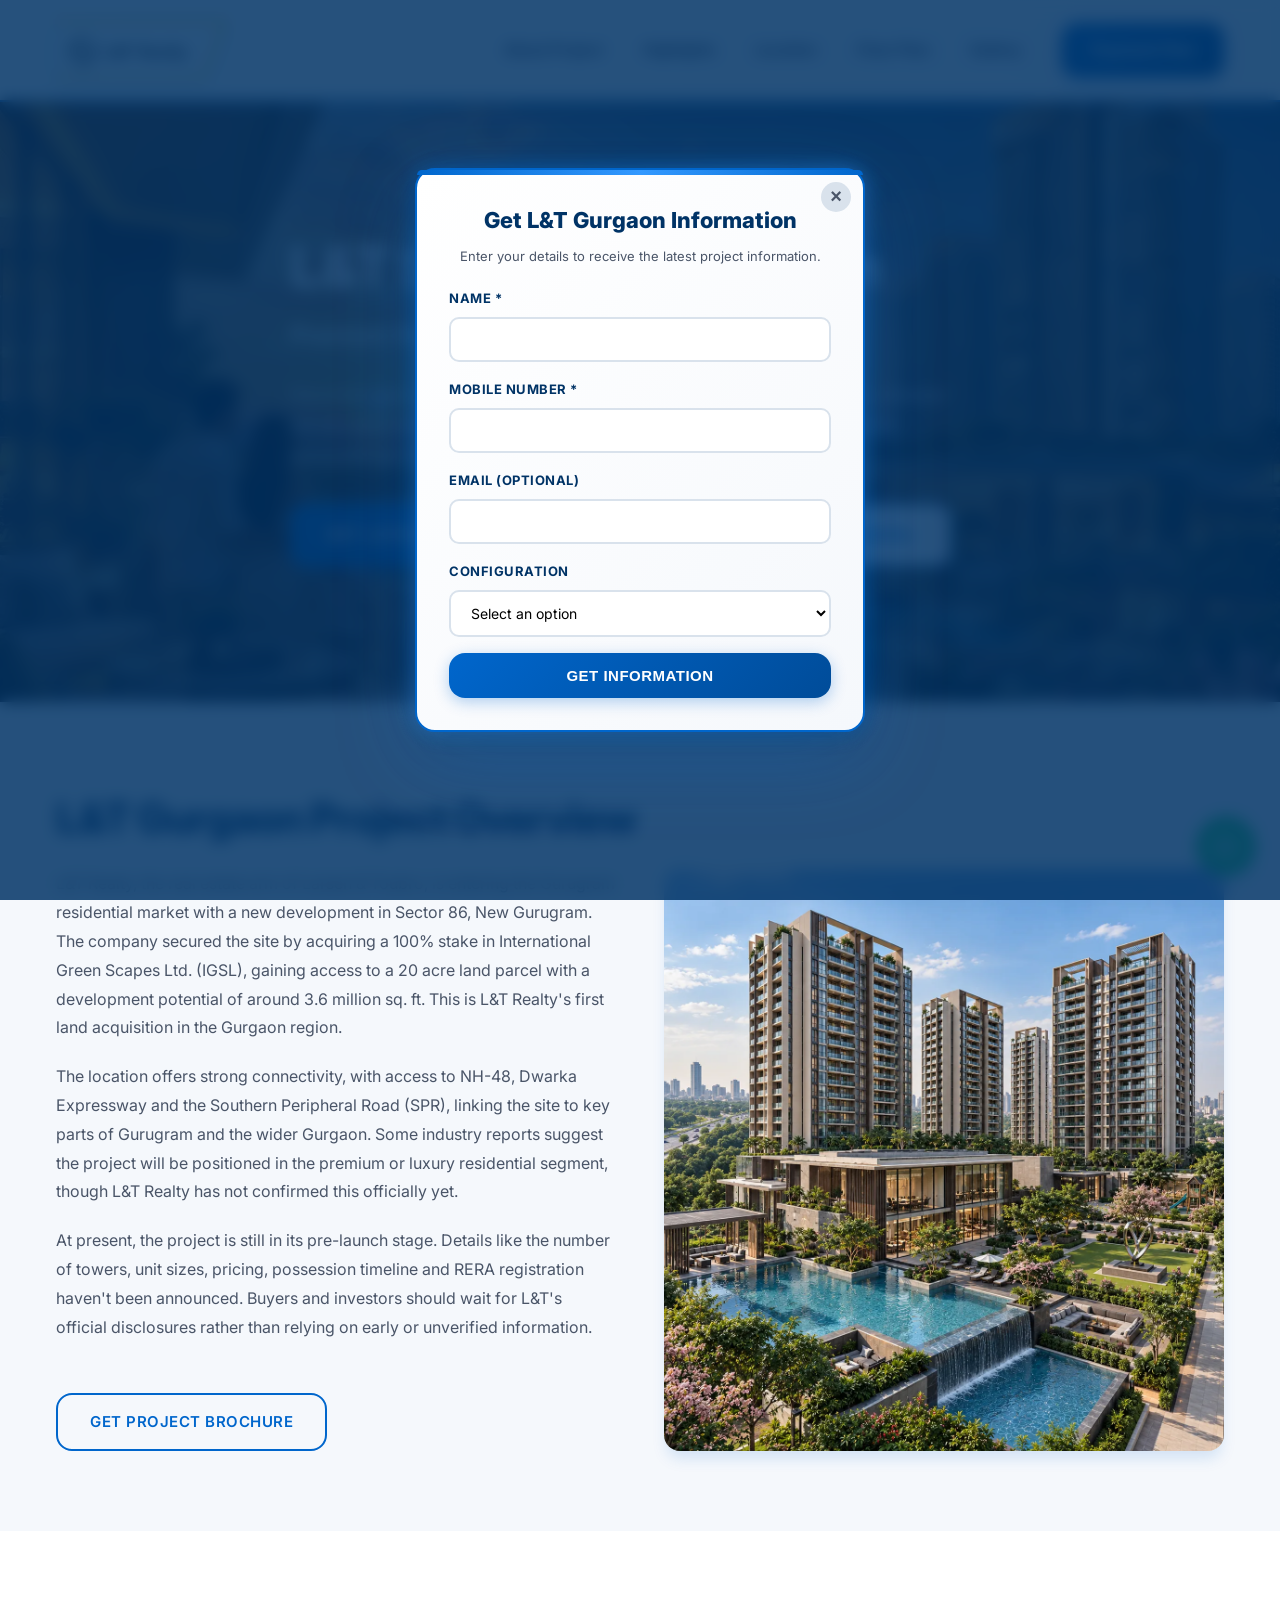
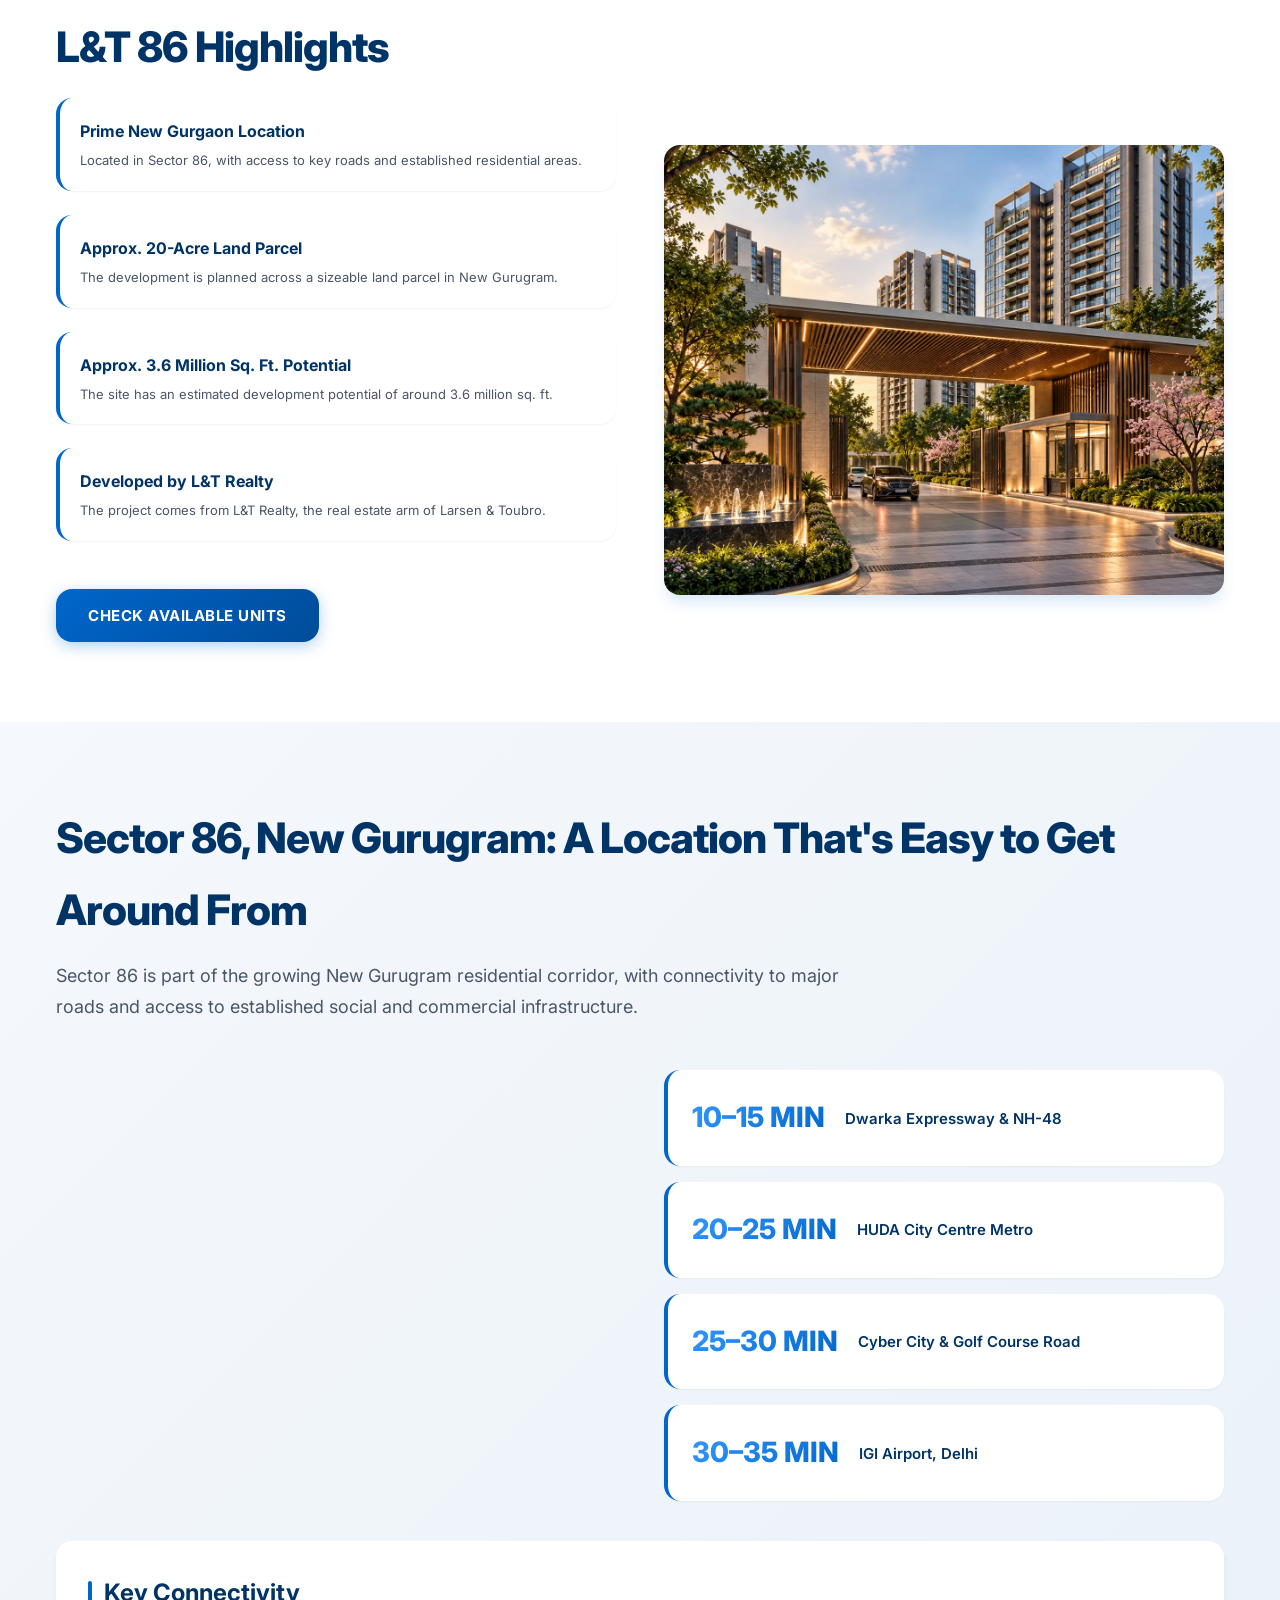
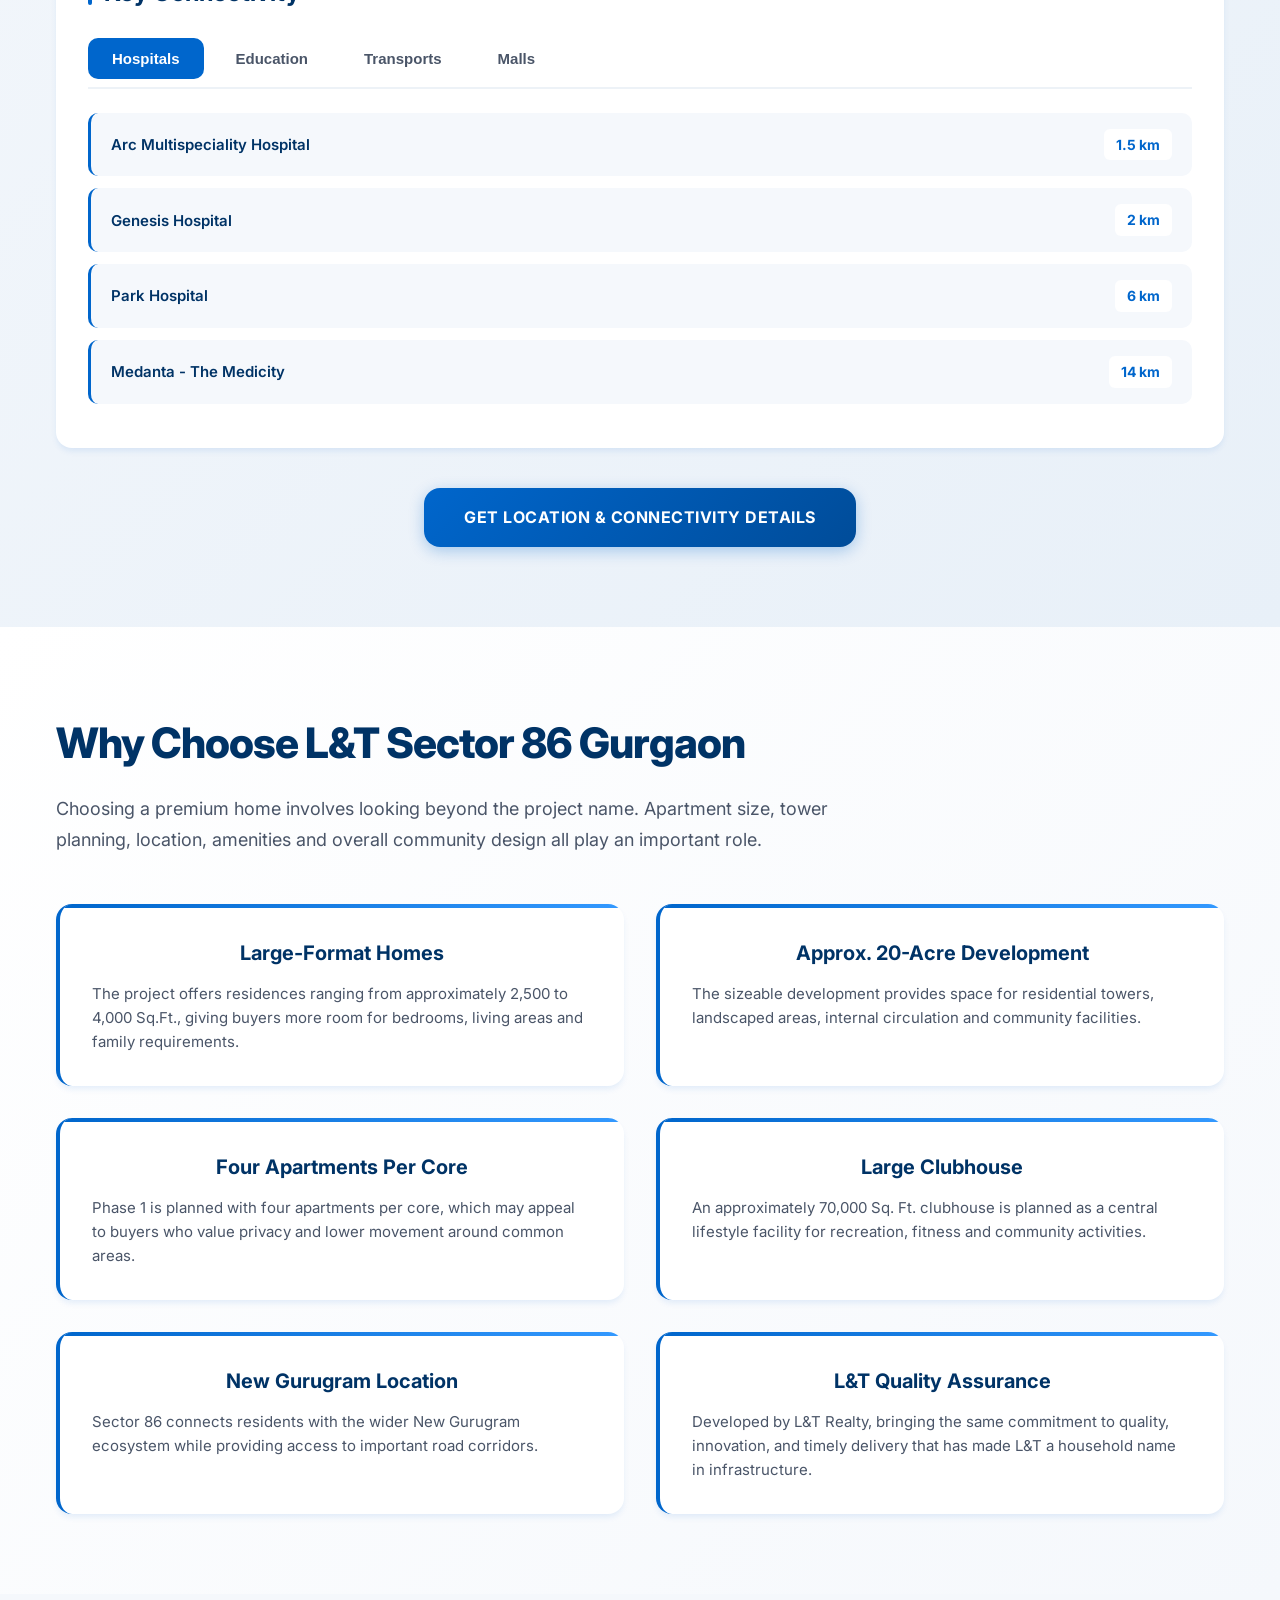
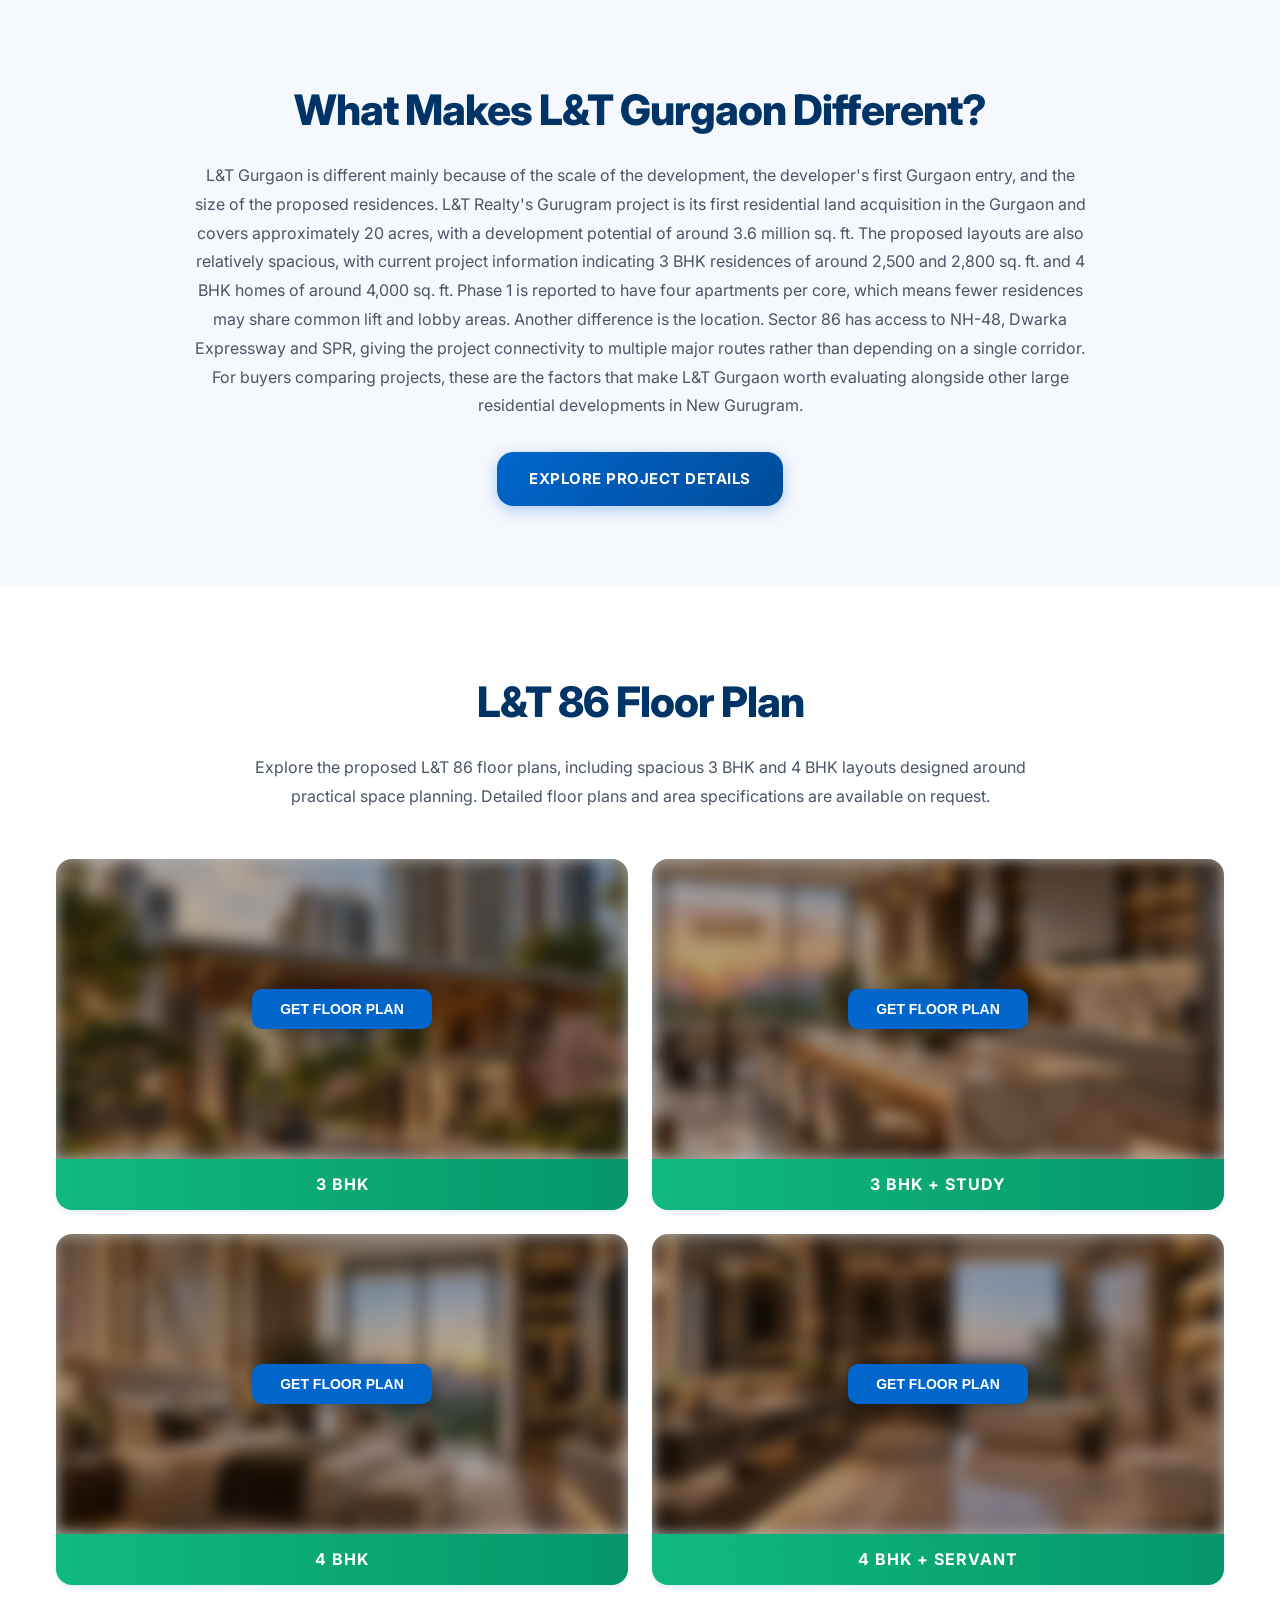
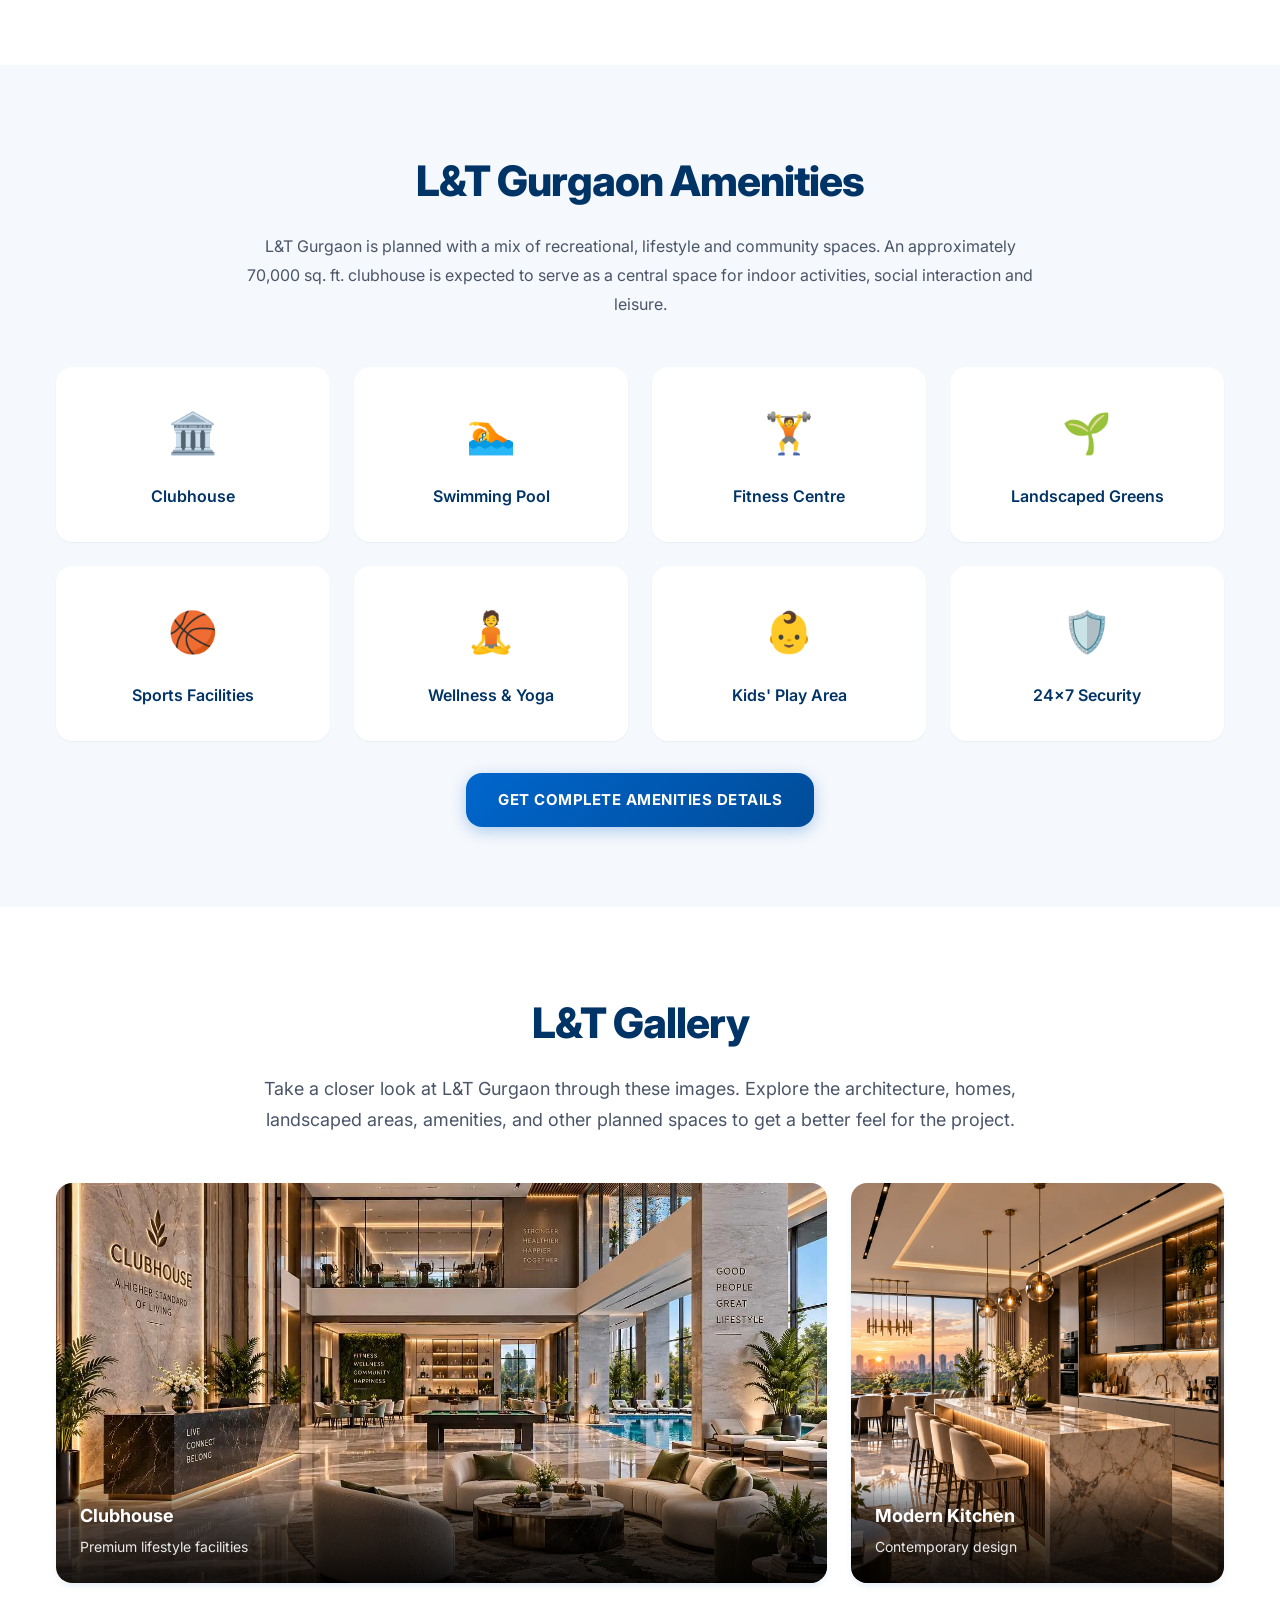
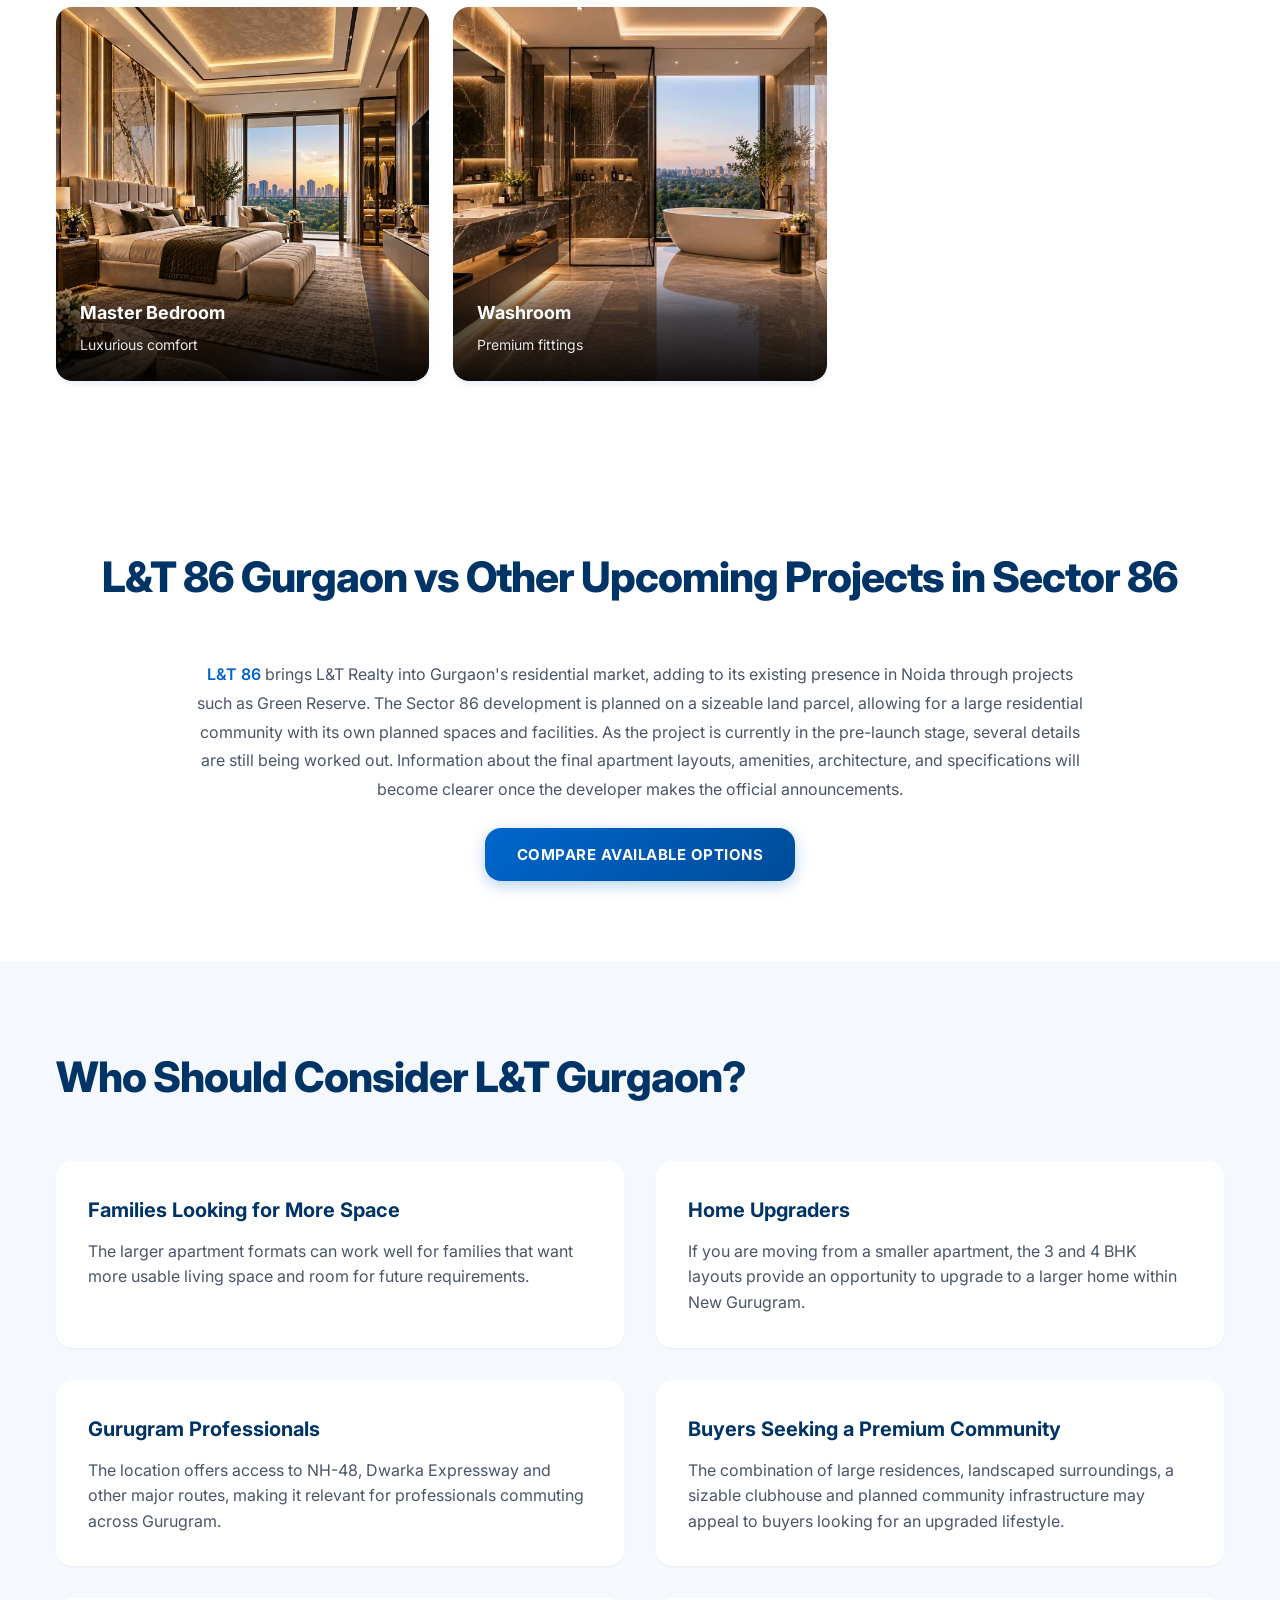
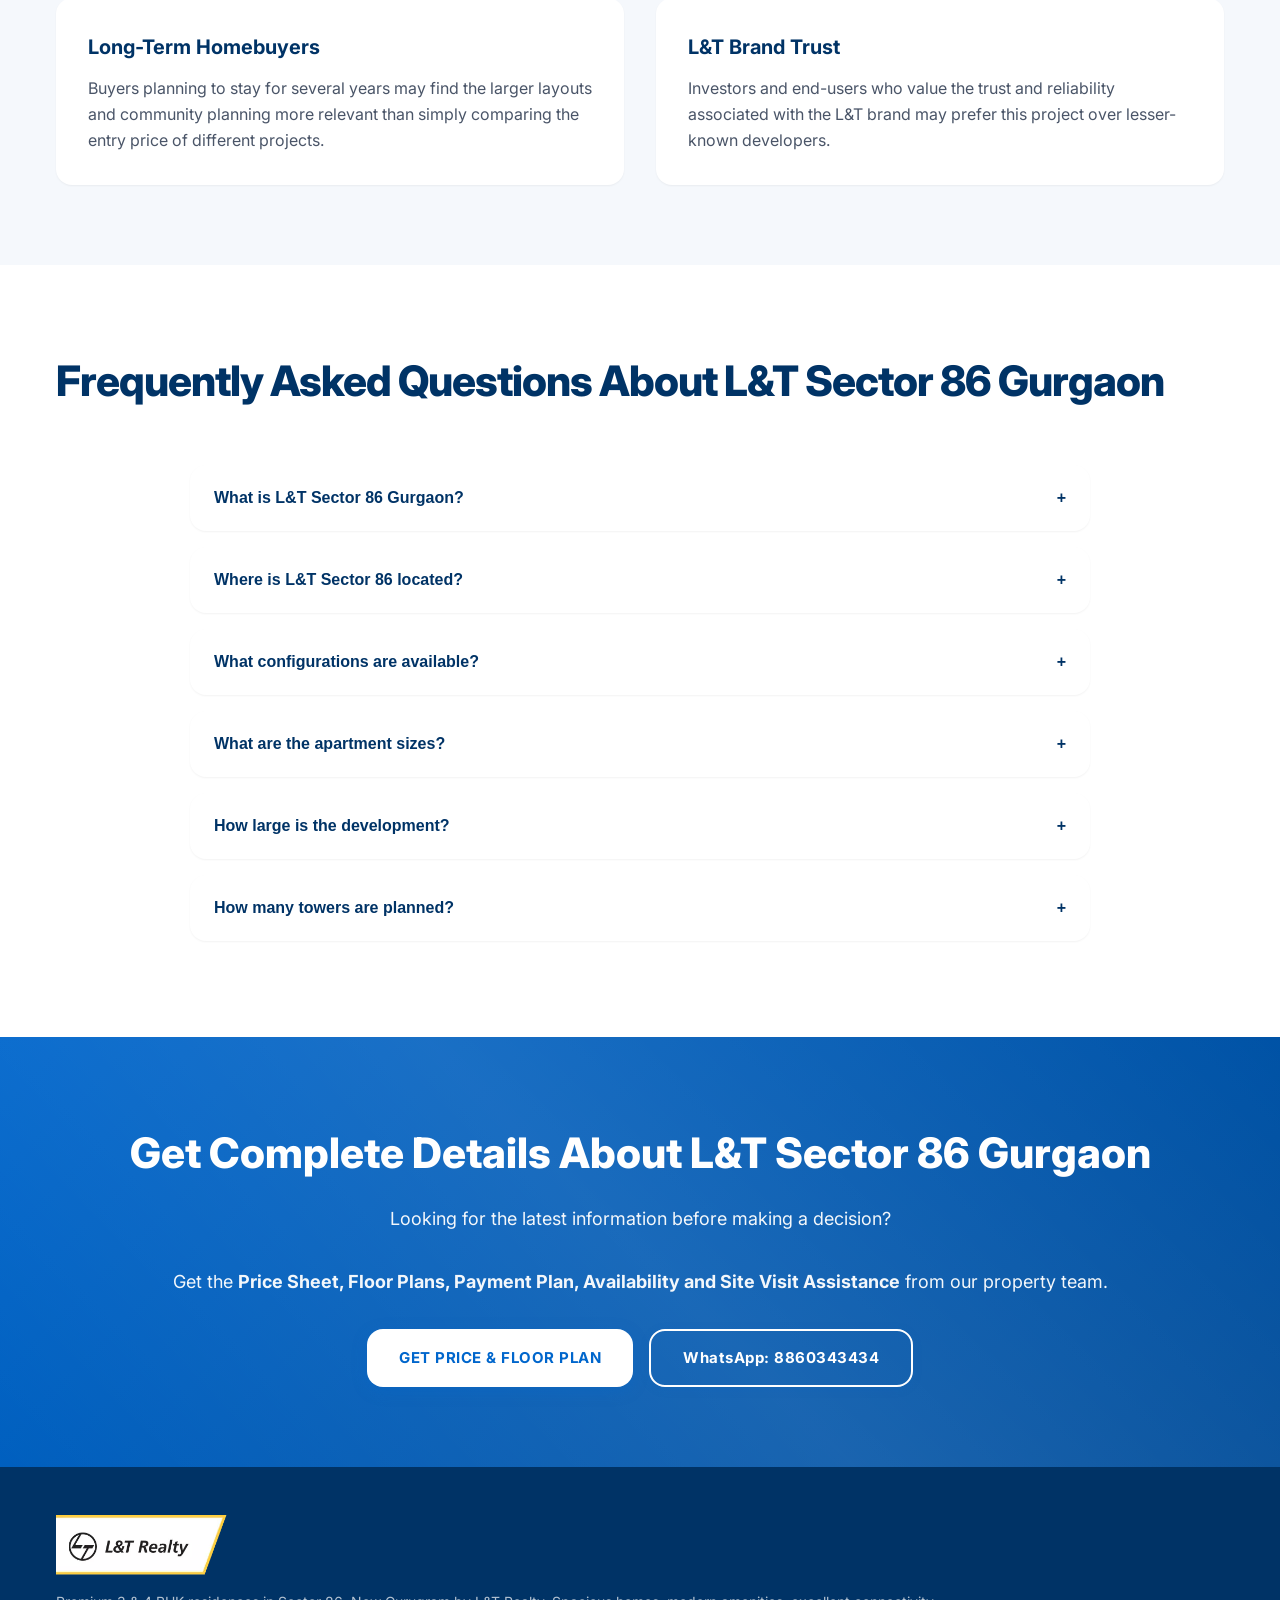
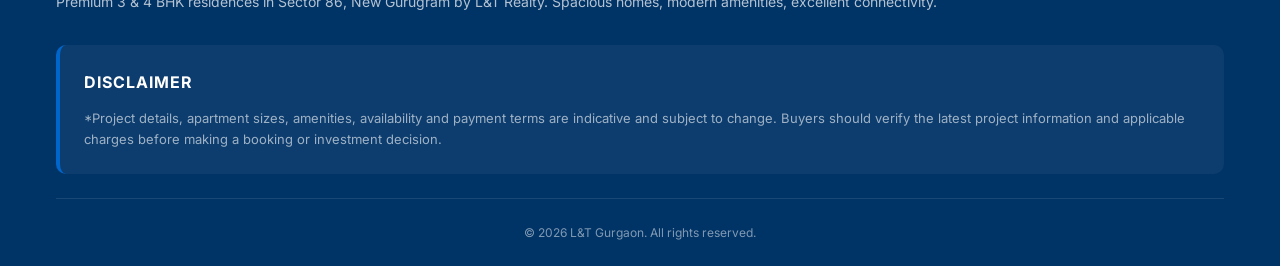
<file: L&T Gurgaon/index.html>
<!DOCTYPE html>
<html lang="en">
<head>
    <meta charset="UTF-8">
    <meta name="viewport" content="width=device-width, initial-scale=1.0">
    <meta name="robots" content="index, follow, max-snippet:-1, max-image-preview:large, max-video-preview:-1">
    <meta name="googlebot" content="index, follow">
    <meta name="bingbot" content="index, follow">
    <meta name="language" content="English">
    <meta name="author" content="L&T Realty">
    <meta name="theme-color" content="#0066CC">
    <link rel="canonical" href="https://www.larsentoubrogurgaon.com/">

    <!-- Google Search Console Verification -->
    <meta name="google-site-verification" content="yBpoTiTvVjNeA68CBEfTwEqg77nJKYszIs9vTyqut6s">

    <!-- Robots.txt & Sitemap -->
    <link rel="sitemap" type="application/xml" href="https://www.larsentoubrogurgaon.com/sitemap.xml">

    <!-- Favicon -->
    <link rel="icon" type="image/webp" href="Img/lnt-logo.webp">
    <link rel="apple-touch-icon" href="Img/lnt-logo.webp">
    <link rel="shortcut icon" href="Img/lnt-logo.webp">
    
    <!-- Primary Meta Tags -->
    <title>L&T Sector 86 Gurgaon | Premium Residential Project</title>
    <meta name="title" content="L&T Sector 86 Gurgaon | Premium Residential Project">
    <meta name="description" content="Explore L&T Gurgaon in Sector 86, New Gurgaon, featuring premium residences, modern amenities and excellent connectivity to key destinations.">
    <meta name="keywords" content="L&T Sector 86 Gurgaon, L&T Gurgaon, L&T Realty Sector 86, Premium Residences Gurgaon, 3 BHK 4 BHK Gurgaon, New Gurugram Residential Project, L&T Realty Homes, Sector 86 Gurgaon, Dwarka Expressway Projects">
    
    <!-- Open Graph / Facebook -->
    <meta property="og:type" content="website">
    <meta property="og:url" content="https://www.larsentoubrogurgaon.com/">
    <meta property="og:title" content="L&T Sector 86 Gurgaon | Premium Residential Project">
    <meta property="og:description" content="Explore L&T Gurgaon in Sector 86, New Gurgaon, featuring premium residences, modern amenities and excellent connectivity to key destinations.">
    <meta property="og:image" content="https://www.larsentoubrogurgaon.com/og-image.jpg">
    <meta property="og:site_name" content="L&T Sector 86 Gurgaon">
    <meta property="og:locale" content="en_IN">
    
    <!-- Twitter -->
    <meta property="twitter:card" content="summary_large_image">
    <meta property="twitter:url" content="https://www.larsentoubrogurgaon.com/">
    <meta property="twitter:title" content="L&T Sector 86 Gurgaon | Premium Residential Project">
    <meta property="twitter:description" content="Explore L&T Gurgaon in Sector 86, New Gurgaon, featuring premium residences, modern amenities and excellent connectivity to key destinations.">
    <meta property="twitter:image" content="https://www.larsentoubrogurgaon.com/og-image.jpg">
    
    <!-- Fonts -->
    <link rel="preconnect" href="https://fonts.googleapis.com">
    <link rel="preconnect" href="https://fonts.gstatic.com" crossorigin>
    <link href="https://fonts.googleapis.com/css2?family=Inter:wght@300;400;500;600;700;800;900&display=swap" rel="stylesheet">
    
    <!-- Custom CSS -->
    <link rel="stylesheet" href="styles.css">

    <!-- Structured Data / JSON-LD -->
    <script type="application/ld+json">
    {
        "@context": "https://schema.org",
        "@type": "RealEstateAgent",
        "name": "L&T Sector 86 Gurgaon",
        "description": "Premium residential project in Sector 86, New Gurgaon by L&T Realty featuring 3 & 4 BHK residences with modern amenities and excellent connectivity.",
        "url": "https://www.larsentoubrogurgaon.com/",
        "logo": "https://www.larsentoubrogurgaon.com/Img/lnt-logo.webp",
        "address": {
            "@type": "PostalAddress",
            "streetAddress": "Sector 86",
            "addressLocality": "Gurugram",
            "addressRegion": "Haryana",
            "postalCode": "122012",
            "addressCountry": "IN"
        },
        "areaServed": {
            "@type": "GeoCircle",
            "geoMidpoint": {
                "@type": "GeoCoordinates",
                "latitude": "28.4744",
                "longitude": "76.9997"
            },
            "geoRadius": "15"
        },
        "priceRange": "₹3Cr - ₹5Cr",
        "telephone": "+918860343434",
        "aggregateRating": {
            "@type": "AggregateRating",
            "ratingValue": "4.5",
            "reviewCount": "128"
        }
    }
    </script>

    <script type="application/ld+json">
    {
        "@context": "https://schema.org",
        "@type": "Place",
        "name": "L&T Sector 86 Gurgaon",
        "description": "Premium residential development in Sector 86, New Gurugram",
        "geo": {
            "@type": "GeoCoordinates",
            "latitude": "28.4744",
            "longitude": "76.9997"
        },
        "address": {
            "@type": "PostalAddress",
            "streetAddress": "Sector 86",
            "addressLocality": "Gurugram",
            "addressRegion": "Haryana",
            "postalCode": "122012",
            "addressCountry": "IN"
        }
    }
    </script>
</head>
<body>
    <!-- Header -->
    <header class="header">
        <div class="container">
            <div class="header-content">
                <a href="#" class="logo">
                    <img src="Img/lnt-logo.webp" alt="L&T Realty Logo">
                </a>
                <nav class="nav">
                    <a href="#overview" class="nav-link">About Project</a>
                    <a href="#highlights" class="nav-link">Highlights</a>
                    <a href="#location" class="nav-link">Location</a>
                    <a href="#configurations" class="nav-link">Floor Plan</a>
                    <a href="#gallery" class="nav-link">Gallery</a>
                    <a href="#" onclick="openPopup(); return false;" class="nav-link header-cta">Payment Plan</a>
                </nav>
                <button class="mobile-menu-btn" aria-label="Toggle menu">
                    <span></span>
                    <span></span>
                    <span></span>
                </button>
            </div>
        </div>
    </header>

    <!-- Hero Section -->
    <section class="hero">
        <div class="hero-banner"></div>
        <div class="hero-overlay"></div>
        <div class="container">
            <div class="hero-content">
                <h1>L&T Sector 86 Gurgaon</h1>
                <p class="hero-subtitle">Premium Residential Project in New Gurugram</p>
                <p style="font-size: 18px; margin-bottom: 32px; opacity: 0.9; max-width: 700px;">
                    Discover spacious 3 & 4 BHK residences in Sector 86, New Gurugram, planned across approximately 20 acres with large apartment layouts, landscaped surroundings and lifestyle amenities.
                </p>
                <div class="hero-buttons">
                    <a href="#" onclick="openPopup(); return false;" class="btn btn-primary">GET LATEST PRICE & FLOOR PLAN</a>
                    <a href="https://wa.me/918860343434?text=Hello%21%20I%20want%20to%20know%20more%20about%20L%26T%20Projects%20in%20Sector%2086%20Gurgaon."
                       class="btn btn-secondary"
                       target="_blank"
                       rel="noopener noreferrer">
                        WhatsApp for Availability
                    </a>
                </div>
            </div>
        </div>
    </section>

    <!-- Project Overview -->
    <section class="overview" id="overview">
        <div class="container">
            <h2 class="section-title">L&T Gurgaon Project Overview</h2>
            <div class="overview-content">
                <div class="overview-text">
                    <p>L&T Realty, the real estate arm of Larsen & Toubro, is entering the Gurugram residential market with a new development in Sector 86, New Gurugram. The company secured the site by acquiring a 100% stake in International Green Scapes Ltd. (IGSL), gaining access to a 20 acre land parcel with a development potential of around 3.6 million sq. ft. This is L&T Realty's first land acquisition in the Gurgaon region.</p>
                    <p>The location offers strong connectivity, with access to NH-48, Dwarka Expressway and the Southern Peripheral Road (SPR), linking the site to key parts of Gurugram and the wider Gurgaon. Some industry reports suggest the project will be positioned in the premium or luxury residential segment, though L&T Realty has not confirmed this officially yet.</p>
                    <p>At present, the project is still in its pre-launch stage. Details like the number of towers, unit sizes, pricing, possession timeline and RERA registration haven't been announced. Buyers and investors should wait for L&T's official disclosures rather than relying on early or unverified information.</p>
                    <div class="overview-cta">
                        <a href="#" onclick="openPopup(); return false;" class="btn btn-outline">GET PROJECT BROCHURE</a>
                    </div>
                </div>
                <div class="overview-image">
                    <img src="Img/Projects Overview Image.webp" alt="L&T Gurgaon Project Image">
                </div>
            </div>
        </div>
    </section>

    <!-- Highlights -->
    <section class="highlights" id="highlights">
        <div class="container">
            <h2 class="section-title">L&T 86 Highlights</h2>
            <div class="highlights-content">
                <div class="highlights-text">
                    <div class="highlight-item">
                        <h3>Prime New Gurgaon Location</h3>
                        <p>Located in Sector 86, with access to key roads and established residential areas.</p>
                    </div>
                    <div class="highlight-item">
                        <h3>Approx. 20-Acre Land Parcel</h3>
                        <p>The development is planned across a sizeable land parcel in New Gurugram.</p>
                    </div>
                    <div class="highlight-item">
                        <h3>Approx. 3.6 Million Sq. Ft. Potential</h3>
                        <p>The site has an estimated development potential of around 3.6 million sq. ft.</p>
                    </div>
                    <div class="highlight-item">
                        <h3>Developed by L&T Realty</h3>
                        <p>The project comes from L&T Realty, the real estate arm of Larsen & Toubro.</p>
                    </div>
                    <div class="highlights-cta">
                        <a href="#" onclick="openPopup(); return false;" class="btn btn-primary">CHECK AVAILABLE UNITS</a>
                    </div>
                </div>
                <div class="highlights-image">
                    <img src="Img/main-entrance.webp" alt="L&T Gurgaon Main Entrance">
                </div>
            </div>
        </div>
    </section>

    <!-- Location -->
    <section class="location-section" id="location">
        <div class="container">
            <h2 class="section-title">Sector 86, New Gurugram: A Location That's Easy to Get Around From</h2>
            <p class="section-subtitle">Sector 86 is part of the growing New Gurugram residential corridor, with connectivity to major roads and access to established social and commercial infrastructure.</p>
            
            <div class="location-grid">
                <div>
                    <iframe src="https://www.google.com/maps/embed?pb=!1m18!1m12!1m3!1d14038.89157253285!2d76.93092725231774!3d28.397436462699314!2m3!1f0!2f0!3f0!3m2!1i1024!2i768!4f13.1!3m3!1m2!1s0x390d3d936c24165f%3A0xe9ea51f237f41f40!2sSector%2086%2C%20Gurugram%2C%20Haryana%20122012!5e0!3m2!1sen!2sin!4v1789467129498!5m2!1sen!2sin" width="100%" height="400" style="border:0; border-radius: var(--radius-lg);" allowfullscreen="" loading="lazy" referrerpolicy="strict-origin-when-cross-origin"></iframe>
                </div>
                <div class="location-items">
                    <div class="location-item">
                        <div class="location-time">10–15 MIN</div>
                        <div class="location-place">Dwarka Expressway & NH-48</div>
                    </div>
                    <div class="location-item">
                        <div class="location-time">20–25 MIN</div>
                        <div class="location-place">HUDA City Centre Metro</div>
                    </div>
                    <div class="location-item">
                        <div class="location-time">25–30 MIN</div>
                        <div class="location-place">Cyber City & Golf Course Road</div>
                    </div>
                    <div class="location-item">
                        <div class="location-time">30–35 MIN</div>
                        <div class="location-place">IGI Airport, Delhi</div>
                    </div>
                </div>
            </div>
            
            <div class="key-connectivity">
                <h3 style="font-size: 24px; font-weight: 700; color: var(--secondary); margin-bottom: 24px;">Key Connectivity</h3>
                
                <div class="connectivity-tabs">
                    <button class="tab-btn active" data-tab="hospitals">Hospitals</button>
                    <button class="tab-btn" data-tab="education">Education</button>
                    <button class="tab-btn" data-tab="transports">Transports</button>
                    <button class="tab-btn" data-tab="malls">Malls</button>
                </div>
                
                <div class="tab-content">
                    <div class="tab-pane active" id="hospitals">
                        <div class="connectivity-item">Arc Multispeciality Hospital <span class="distance">1.5 km</span></div>
                        <div class="connectivity-item">Genesis Hospital <span class="distance">2 km</span></div>
                        <div class="connectivity-item">Park Hospital <span class="distance">6 km</span></div>
                        <div class="connectivity-item">Medanta - The Medicity <span class="distance">14 km</span></div>
                    </div>
                    <div class="tab-pane" id="education">
                        <div class="connectivity-item">RPS International School <span class="distance">1.5 km</span></div>
                        <div class="connectivity-item">St. Andrews School <span class="distance">1.8 km</span></div>
                        <div class="connectivity-item">Euro International School <span class="distance">3 km</span></div>
                        <div class="connectivity-item">K.R. Mangalam University <span class="distance">8 km</span></div>
                    </div>
                    <div class="tab-pane" id="transports">
                        <div class="connectivity-item">Dwarka Expressway <span class="distance">3 km</span></div>
                        <div class="connectivity-item">NH-48 (Delhi-Jaipur Highway) <span class="distance">5 km</span></div>
                        <div class="connectivity-item">Southern Peripheral Road <span class="distance">2 km</span></div>
                        <div class="connectivity-item">IMT Manesar (Industrial Hub) <span class="distance">9 km</span></div>
                        <div class="connectivity-item">Gurgaon Railway Station <span class="distance">16 km</span></div>
                        <div class="connectivity-item">IGI Airport <span class="distance">30 km</span></div>
                    </div>
                    <div class="tab-pane" id="malls">
                        <div class="connectivity-item">Vatika Town Square Mall <span class="distance">3 km</span></div>
                        <div class="connectivity-item">DLF Cyber Park, Sector 62 <span class="distance">13 km</span></div>
                        <div class="connectivity-item">Cyber City / Udyog Vihar <span class="distance">22 km</span></div>
                        <div class="connectivity-item">Sahara Mall <span class="distance">18 km</span></div>
                        <div class="connectivity-item">Ambience Mall <span class="distance">22 km</span></div>
                    </div>
                </div>
            </div>
            
            <div style="margin-top: 40px; text-align: center;">
                <a href="#" onclick="openPopup(); return false;" class="btn btn-primary" style="padding: 16px 40px; font-size: 16px;">GET LOCATION & CONNECTIVITY DETAILS</a>
            </div>
        </div>
    </section>

    <!-- Why Choose -->
    <section class="why-choose">
        <div class="container">
            <h2 class="section-title">Why Choose L&T Sector 86 Gurgaon</h2>
            <p class="section-subtitle">Choosing a premium home involves looking beyond the project name. Apartment size, tower planning, location, amenities and overall community design all play an important role.</p>
            
            <div class="why-choose-grid">
                <div class="why-choose-card">
                    <h3>Large-Format Homes</h3>
                    <p>The project offers residences ranging from approximately 2,500 to 4,000 Sq.Ft., giving buyers more room for bedrooms, living areas and family requirements.</p>
                </div>
                <div class="why-choose-card">
                    <h3>Approx. 20-Acre Development</h3>
                    <p>The sizeable development provides space for residential towers, landscaped areas, internal circulation and community facilities.</p>
                </div>
                <div class="why-choose-card">
                    <h3>Four Apartments Per Core</h3>
                    <p>Phase 1 is planned with four apartments per core, which may appeal to buyers who value privacy and lower movement around common areas.</p>
                </div>
                <div class="why-choose-card">
                    <h3>Large Clubhouse</h3>
                    <p>An approximately 70,000 Sq. Ft. clubhouse is planned as a central lifestyle facility for recreation, fitness and community activities.</p>
                </div>
                <div class="why-choose-card">
                    <h3>New Gurugram Location</h3>
                    <p>Sector 86 connects residents with the wider New Gurugram ecosystem while providing access to important road corridors.</p>
                </div>
                <div class="why-choose-card">
                    <h3>L&T Quality Assurance</h3>
                    <p>Developed by L&T Realty, bringing the same commitment to quality, innovation, and timely delivery that has made L&T a household name in infrastructure.</p>
                </div>
            </div>
        </div>
    </section>

    <!-- What Makes Different -->
    <section class="different-section">
        <div class="container">
            <h2 class="section-title" style="text-align: center;">What Makes L&T Gurgaon Different?</h2>
            
            <div class="different-content">
                <p>L&T Gurgaon is different mainly because of the scale of the development, the developer's first Gurgaon entry, and the size of the proposed residences. L&T Realty's Gurugram project is its first residential land acquisition in the Gurgaon and covers approximately 20 acres, with a development potential of around 3.6 million sq. ft. The proposed layouts are also relatively spacious, with current project information indicating 3 BHK residences of around 2,500 and 2,800 sq. ft. and 4 BHK homes of around 4,000 sq. ft. Phase 1 is reported to have four apartments per core, which means fewer residences may share common lift and lobby areas. Another difference is the location. Sector 86 has access to NH-48, Dwarka Expressway and SPR, giving the project connectivity to multiple major routes rather than depending on a single corridor. For buyers comparing projects, these are the factors that make L&T Gurgaon worth evaluating alongside other large residential developments in New Gurugram.</p>
                <div style="margin-top: 32px; text-align: center;">
                    <a href="#" onclick="openPopup(); return false;" class="btn btn-primary">EXPLORE PROJECT DETAILS</a>
                </div>
            </div>
        </div>
    </section>

    <!-- Configurations -->
    <section class="configurations" id="configurations">
        <div class="container">
            <h2 class="section-title" style="text-align: center;">L&T 86 Floor Plan</h2>
            <p style="text-align: center; margin-bottom: 32px; max-width: 800px; margin-left: auto; margin-right: auto; color: var(--text-muted); line-height: 1.8; font-size: 16px;">Explore the proposed L&T 86 floor plans, including spacious 3 BHK and 4 BHK layouts designed around practical space planning. Detailed floor plans and area specifications are available on request.</p>

            <div class="floor-plan-grid">
                <div class="floor-plan-card">
                    <div class="floor-plan-image">
                        <img src="Img/main-entrance.webp" alt="3 BHK Floor Plan" style="filter: blur(8px);">
                        <div class="floor-plan-overlay">
                            <button class="floor-plan-btn" onclick="openEnquiryForm('3 BHK')">GET FLOOR PLAN</button>
                        </div>
                    </div>
                    <div class="floor-plan-strip">
                        <span>3 BHK</span>
                    </div>
                </div>
                <div class="floor-plan-card">
                    <div class="floor-plan-image">
                        <img src="Img/kitchen1.webp" alt="3 BHK + Study Floor Plan" style="filter: blur(8px);">
                        <div class="floor-plan-overlay">
                            <button class="floor-plan-btn" onclick="openEnquiryForm('3 BHK + Study')">GET FLOOR PLAN</button>
                        </div>
                    </div>
                    <div class="floor-plan-strip">
                        <span>3 BHK + STUDY</span>
                    </div>
                </div>
                <div class="floor-plan-card">
                    <div class="floor-plan-image">
                        <img src="Img/master-bedroom.webp" alt="4 BHK Floor Plan" style="filter: blur(8px);">
                        <div class="floor-plan-overlay">
                            <button class="floor-plan-btn" onclick="openEnquiryForm('4 BHK')">GET FLOOR PLAN</button>
                        </div>
                    </div>
                    <div class="floor-plan-strip">
                        <span>4 BHK</span>
                    </div>
                </div>
                <div class="floor-plan-card">
                    <div class="floor-plan-image">
                        <img src="Img/washroom.webp" alt="4 BHK + Servant Floor Plan" style="filter: blur(8px);">
                        <div class="floor-plan-overlay">
                            <button class="floor-plan-btn" onclick="openEnquiryForm('4 BHK + Servant')">GET FLOOR PLAN</button>
                        </div>
                    </div>
                    <div class="floor-plan-strip">
                        <span>4 BHK + SERVANT</span>
                    </div>
                </div>
            </div>
        </div>
    </section>

    <!-- Amenities -->
    <section class="amenities">
        <div class="container">
            <h2 class="section-title" style="text-align: center;">L&T Gurgaon Amenities</h2>
            <p style="text-align: center; margin-bottom: 32px; max-width: 800px; margin-left: auto; margin-right: auto; color: var(--text-muted); line-height: 1.8; font-size: 16px;">L&T Gurgaon is planned with a mix of recreational, lifestyle and community spaces. An approximately 70,000 sq. ft. clubhouse is expected to serve as a central space for indoor activities, social interaction and leisure.</p>

            <div class="amenities-grid">
                <div class="amenity-card">
                    <div class="amenity-icon">🏛️</div>
                    <div class="amenity-name">Clubhouse</div>
                </div>
                <div class="amenity-card">
                    <div class="amenity-icon">🏊</div>
                    <div class="amenity-name">Swimming Pool</div>
                </div>
                <div class="amenity-card">
                    <div class="amenity-icon">🏋️</div>
                    <div class="amenity-name">Fitness Centre</div>
                </div>
                <div class="amenity-card">
                    <div class="amenity-icon">🌱</div>
                    <div class="amenity-name">Landscaped Greens</div>
                </div>
                <div class="amenity-card">
                    <div class="amenity-icon">🏀</div>
                    <div class="amenity-name">Sports Facilities</div>
                </div>
                <div class="amenity-card">
                    <div class="amenity-icon">🧘</div>
                    <div class="amenity-name">Wellness & Yoga</div>
                </div>
                <div class="amenity-card">
                    <div class="amenity-icon">👶</div>
                    <div class="amenity-name">Kids' Play Area</div>
                </div>
                <div class="amenity-card">
                    <div class="amenity-icon">🛡️</div>
                    <div class="amenity-name">24×7 Security</div>
                </div>
            </div>

            <div style="text-align: center; margin-top: 32px;">
                <a href="#" onclick="openPopup(); return false;" class="btn btn-primary">GET COMPLETE AMENITIES DETAILS</a>
            </div>
        </div>
    </section>

    <!-- Gallery -->
    <section class="gallery" id="gallery">
        <div class="container">
            <h2 class="section-title" style="text-align: center;">L&T Gallery</h2>
            <p class="section-subtitle" style="text-align: center; margin: 0 auto 48px auto;">Take a closer look at L&T Gurgaon through these images. Explore the architecture, homes, landscaped areas, amenities, and other planned spaces to get a better feel for the project.</p>
            
            <div class="gallery-grid">
                <div class="gallery-item">
                    <img src="Img/clubhouse.webp" alt="L&T Clubhouse">
                    <div class="gallery-caption">
                        <h4>Clubhouse</h4>
                        <p>Premium lifestyle facilities</p>
                    </div>
                </div>
                <div class="gallery-item">
                    <img src="Img/kitchen1.webp" alt="L&T Kitchen">
                    <div class="gallery-caption">
                        <h4>Modern Kitchen</h4>
                        <p>Contemporary design</p>
                    </div>
                </div>
                <div class="gallery-item">
                    <img src="Img/master-bedroom.webp" alt="L&T Master Bedroom">
                    <div class="gallery-caption">
                        <h4>Master Bedroom</h4>
                        <p>Luxurious comfort</p>
                    </div>
                </div>
                <div class="gallery-item">
                    <img src="Img/washroom.webp" alt="L&T Washroom">
                    <div class="gallery-caption">
                        <h4>Washroom</h4>
                        <p>Premium fittings</p>
                    </div>
                </div>
            </div>
        </div>
    </section>

    <!-- Comparison -->
    <section class="comparison">
        <div class="container">
            <h2 class="section-title" style="text-align: center;">L&T 86 Gurgaon vs Other Upcoming Projects in Sector 86</h2>
            
            <div style="text-align: center; margin-top: 48px; max-width: 900px; margin-left: auto; margin-right: auto;">
                <p style="color: var(--text-muted); line-height: 1.8; font-size: 16px;"><a href="https://www.larsentoubrogurgaon.com/" target="_blank" rel="noopener noreferrer" style="color: var(--primary); font-weight: 600; text-decoration: none;">L&T 86</a> brings L&T Realty into Gurgaon's residential market, adding to its existing presence in Noida through projects such as Green Reserve. The Sector 86 development is planned on a sizeable land parcel, allowing for a large residential community with its own planned spaces and facilities. As the project is currently in the pre-launch stage, several details are still being worked out. Information about the final apartment layouts, amenities, architecture, and specifications will become clearer once the developer makes the official announcements.</p>
            </div>
            
            <div style="text-align: center; margin-top: 24px;">
                <a href="#" onclick="openPopup(); return false;" class="btn btn-primary">COMPARE AVAILABLE OPTIONS</a>
            </div>
        </div>
    </section>

    <!-- Who Should Consider -->
    <section class="consider-section">
        <div class="container">
            <h2 class="section-title">Who Should Consider L&T Gurgaon?</h2>
            
            <div class="consider-grid">
                <div class="consider-card">
                    <h3>Families Looking for More Space</h3>
                    <p>The larger apartment formats can work well for families that want more usable living space and room for future requirements.</p>
                </div>
                <div class="consider-card">
                    <h3>Home Upgraders</h3>
                    <p>If you are moving from a smaller apartment, the 3 and 4 BHK layouts provide an opportunity to upgrade to a larger home within New Gurugram.</p>
                </div>
                <div class="consider-card">
                    <h3>Gurugram Professionals</h3>
                    <p>The location offers access to NH-48, Dwarka Expressway and other major routes, making it relevant for professionals commuting across Gurugram.</p>
                </div>
                <div class="consider-card">
                    <h3>Buyers Seeking a Premium Community</h3>
                    <p>The combination of large residences, landscaped surroundings, a sizable clubhouse and planned community infrastructure may appeal to buyers looking for an upgraded lifestyle.</p>
                </div>
                <div class="consider-card">
                    <h3>Long-Term Homebuyers</h3>
                    <p>Buyers planning to stay for several years may find the larger layouts and community planning more relevant than simply comparing the entry price of different projects.</p>
                </div>
                <div class="consider-card">
                    <h3>L&T Brand Trust</h3>
                    <p>Investors and end-users who value the trust and reliability associated with the L&T brand may prefer this project over lesser-known developers.</p>
                </div>
            </div>
        </div>
    </section>

    <!-- FAQ -->
    <section class="faq">
        <div class="container">
            <h2 class="section-title">Frequently Asked Questions About L&T Sector 86 Gurgaon</h2>
            
            <div class="faq-list">
                <div class="faq-item">
                    <button class="faq-question">
                        <span>What is L&T Sector 86 Gurgaon?</span>
                        <span>+</span>
                    </button>
                    <div class="faq-answer">
                        <p>L&T Sector 86 Gurgaon is an upcoming residential development in Sector 86, New Gurugram, offering spacious 3 and 4 BHK residences.</p>
                    </div>
                </div>
                <div class="faq-item">
                    <button class="faq-question">
                        <span>Where is L&T Sector 86 located?</span>
                        <span>+</span>
                    </button>
                    <div class="faq-answer">
                        <p>The project is located in Sector 86, New Gurugram, with connectivity to NH-48, Dwarka Expressway and other important road corridors.</p>
                    </div>
                </div>
                <div class="faq-item">
                    <button class="faq-question">
                        <span>What configurations are available?</span>
                        <span>+</span>
                    </button>
                    <div class="faq-answer">
                        <p>The project offers 3 and 4 BHK residences.</p>
                    </div>
                </div>
                <div class="faq-item">
                    <button class="faq-question">
                        <span>What are the apartment sizes?</span>
                        <span>+</span>
                    </button>
                    <div class="faq-answer">
                        <p>The available configurations include approximately 2,500 and 2,800 Sq. Ft. 3 BHK residences and approximately 3,500 and 4,000 Sq. Ft. 4 BHK residences.</p>
                    </div>
                </div>
                <div class="faq-item">
                    <button class="faq-question">
                        <span>How large is the development?</span>
                        <span>+</span>
                    </button>
                    <div class="faq-answer">
                        <p>The overall development is planned across approximately 20 acres*.</p>
                    </div>
                </div>
                <div class="faq-item">
                    <button class="faq-question">
                        <span>How many towers are planned?</span>
                        <span>+</span>
                    </button>
                    <div class="faq-answer">
                        <p>The overall development is planned with approximately 7 towers*, with Phase 1 comprising 3 towers*.</p>
                    </div>
                </div>
            </div>
        </div>
    </section>

    <!-- Final CTA -->
    <section class="final-cta">
        <div class="container">
            <h2>Get Complete Details About L&T Sector 86 Gurgaon</h2>
            <p>Looking for the latest information before making a decision?</p>
            <p>Get the <strong>Price Sheet, Floor Plans, Payment Plan, Availability and Site Visit Assistance</strong> from our property team.</p>
            <div class="final-cta-buttons">
                <a href="#" onclick="openPopup(); return false;" class="btn btn-primary">GET PRICE & FLOOR PLAN</a>
                <a href="https://wa.me/918860343434?text=Hello%21%20I%20want%20to%20know%20more%20about%20L%26T%20Projects%20in%20Sector%2086%20Gurgaon."
                   class="btn btn-secondary"
                   target="_blank"
                   rel="noopener noreferrer">
                    WhatsApp: 8860343434
                </a>
            </div>
        </div>
    </section>

    <!-- Footer -->
    <footer class="footer">
        <div class="container">
            <div class="footer-content">
                <div>
                    <div class="footer-brand">
                        <img src="Img/lnt-logo.webp" alt="L&T Realty Logo">
                    </div>
                    <p>Premium 3 & 4 BHK residences in Sector 86, New Gurugram by L&T Realty. Spacious homes, modern amenities, excellent connectivity.</p>
                </div>
            </div>
            <div class="footer-disclaimer">
                <h4>Disclaimer</h4>
                <p>*Project details, apartment sizes, amenities, availability and payment terms are indicative and subject to change. Buyers should verify the latest project information and applicable charges before making a booking or investment decision.</p>
            </div>
            <div class="footer-bottom">
                <p>&copy; 2026 L&T Gurgaon. All rights reserved.</p>
            </div>
        </div>
    </footer>

    <!-- WhatsApp Float -->
    <a href="https://wa.me/918860343434?text=Hello%21%20I%20want%20to%20know%20more%20about%20L%26T%20Projects%20in%20Sector%2086%20Gurgaon."
       class="whatsapp-float"
       target="_blank"
       rel="noopener noreferrer"
       aria-label="Enquire via WhatsApp">
        <svg width="24" height="24" viewBox="0 0 24 24" fill="currentColor">
            <path d="M17.472 14.382c-.297-.149-1.758-.867-2.03-.967-.273-.099-.471-.148-.67.15-.197.297-.767.966-.94 1.164-.173.199-.347.223-.644.075-.297-.15-1.255-.463-2.39-1.475-.883-.788-1.48-1.761-1.653-2.059-.173-.297-.018-.458.13-.606.134-.133.298-.347.446-.52.149-.174.198-.298.298-.497.099-.198.05-.371-.025-.52-.075-.149-.669-1.612-.916-2.207-.242-.579-.487-.5-.669-.51-.173-.008-.371-.01-.57-.01-.198 0-.52.074-.792.372-.272.297-1.04 1.016-1.04 2.479 0 1.462 1.065 2.875 1.213 3.074.149.198 2.096 3.2 5.077 4.487.709.306 1.262.489 1.694.625.712.227 1.36.195 1.871.118.571-.085 1.758-.719 2.006-1.413.248-.694.248-1.289.173-1.413-.074-.124-.272-.198-.57-.347m-5.421 7.403h-.004a9.87 9.87 0 01-5.031-1.378l-.361-.214-3.741.982.998-3.648-.235-.374a9.86 9.86 0 01-1.51-5.26c.001-5.45 4.436-9.884 9.888-9.884 2.64 0 5.122 1.03 6.988 2.898a9.825 9.825 0 012.893 6.994c-.003 5.45-4.437 9.884-9.885 9.884m8.413-18.297A11.815 11.815 0 0012.05 0C5.495 0 .16 5.335.157 11.892c0 2.096.547 4.142 1.588 5.945L.057 24l6.305-1.654a11.882 11.882 0 005.683 1.448h.005c6.554 0 11.89-5.335 11.893-11.893a11.821 11.821 0 00-3.48-8.413z"/>
        </svg>
    </a>

    <!-- Enquiry Popup -->
    <div class="enquiry-popup" id="enquiryPopup">
        <div class="popup-content">
            <button class="popup-close" onclick="closePopup()">&times;</button>
            <h3>Get L&T Gurgaon Information</h3>
            <p>Enter your details to receive the latest project information.</p>
            <form action="https://formsubmit.co/piyushawasthi0005@gmail.com" method="POST" id="enquiryForm">
                <input type="hidden" name="_subject" value="Popup Enquiry: L&T Gurgaon">
                <input type="hidden" name="_captcha" value="false">
                <input type="hidden" name="_template" value="table">
                <div class="form-group">
                    <label for="popup-name">Name *</label>
                    <input type="text" id="popup-name" name="name" required minlength="2">
                </div>
                <div class="form-group">
                    <label for="popup-phone">Mobile Number *</label>
                    <input type="tel" id="popup-phone" name="phone" required>
                </div>
                <div class="form-group">
                    <label for="popup-email">Email (Optional)</label>
                    <input type="email" id="popup-email" name="email">
                </div>
                <div class="form-group">
                    <label for="popup-configuration">Configuration</label>
                    <select id="popup-configuration" name="configuration">
                        <option value="">Select an option</option>
                        <option value="3 BHK">3 BHK</option>
                        <option value="3 BHK + Study">3 BHK + Study</option>
                        <option value="4 BHK">4 BHK</option>
                        <option value="4 BHK + Servant">4 BHK + Servant</option>
                    </select>
                </div>
                <button type="submit">Get Information</button>
            </form>
        </div>
    </div>

    <!-- Thank You Modal -->
    <div class="thank-you-modal" id="thankYouModal">
        <div class="thank-you-modal-content">
            <button class="thank-you-close" onclick="closeThankYou()">&times;</button>
            <div class="thank-you-success-icon">
                <svg viewBox="0 0 24 24" stroke-linecap="round" stroke-linejoin="round">
                    <polyline points="20 6 9 17 4 12"></polyline>
                </svg>
            </div>
            <div class="thank-you-label">ENQUIRY RECEIVED</div>
            <h2 class="thank-you-title">Thank You</h2>
            <p class="thank-you-description">
                Your enquiry has been successfully submitted. Our team will contact you shortly with the L&T Sector 86 Gurgaon project details, including pricing, floor plans, and availability information.
            </p>
            <button class="thank-you-btn" onclick="closeThankYou()">BACK TO PROJECT</button>
        </div>
    </div>

    <!-- Custom JavaScript -->
    <script src="script.js"></script>
</body>
</html>
</file>
<file: L&T Gurgaon/styles.css>
/* CSS Variables - Premium Blue & White Theme */
:root {
    /* Premium Blue & White Theme - Elegant & Modern */
    --primary: #0066CC;
    --primary-dark: #004C99;
    --primary-light: #3399FF;
    --accent: #0077BE;
    --accent-light: #66B3FF;
    --secondary: #003366;
    --secondary-light: #004080;
    --background: #FFFFFF;
    --background-alt: #F5F8FC;
    --background-light: #E8F0F8;
    --text: #1A1A2E;
    --text-muted: #4A5568;
    --text-light: #718096;
    --border: #D9E2EC;
    --border-light: #EDF2F7;
    --success: #10B981;
    --error: #EF4444;
    --shadow-sm: 0 1px 2px 0 rgba(0, 0, 0, 0.05);
    --shadow-md: 0 4px 6px -1px rgba(0, 102, 204, 0.1);
    --shadow-lg: 0 10px 15px -3px rgba(0, 102, 204, 0.15);
    --shadow-xl: 0 20px 25px -5px rgba(0, 102, 204, 0.2);
    --shadow-premium: 0 25px 50px -12px rgba(0, 102, 204, 0.25);
    --radius-sm: 6px;
    --radius-md: 10px;
    --radius-lg: 16px;
    --radius-xl: 20px;
    --transition: all 0.3s cubic-bezier(0.4, 0, 0.2, 1);
    --font-family: 'Inter', -apple-system, BlinkMacSystemFont, 'Segoe UI', Roboto, sans-serif;
}

/* Reset & Base Styles */
* {
    margin: 0;
    padding: 0;
    box-sizing: border-box;
}

html {
    scroll-behavior: smooth;
}

body {
    font-family: var(--font-family);
    font-size: 16px;
    line-height: 1.7;
    color: var(--text);
    background-color: var(--background);
    -webkit-font-smoothing: antialiased;
}

.container {
    max-width: 1200px;
    margin: 0 auto;
    padding: 0 16px;
}

/* Header - Premium Attractive Design */
.header {
    position: sticky;
    top: 0;
    z-index: 1000;
    background: linear-gradient(135deg, #ffffff 0%, #f8faff 100%);
    backdrop-filter: blur(20px);
    border-bottom: 2px solid var(--primary);
    box-shadow: 0 4px 20px rgba(0, 102, 204, 0.15);
}

.header-content {
    display: flex;
    align-items: center;
    justify-content: space-between;
    padding: 20px 0;
}

.logo {
    display: flex;
    align-items: center;
    text-decoration: none;
    transition: var(--transition);
}

.logo:hover {
    transform: scale(1.05);
}

.logo img {
    height: 60px;
    width: auto;
    filter: drop-shadow(0 2px 8px rgba(0, 102, 204, 0.2));
}

.nav {
    display: flex;
    gap: 40px;
    align-items: center;
}

.nav-link {
    color: var(--text);
    text-decoration: none;
    font-weight: 600;
    font-size: 15px;
    transition: var(--transition);
    position: relative;
    padding: 8px 0;
}

.nav-link:hover {
    color: var(--primary);
}

.nav-link::after {
    content: '';
    position: absolute;
    bottom: 0;
    left: 0;
    width: 0;
    height: 3px;
    background: linear-gradient(90deg, var(--primary), var(--primary-light));
    transition: var(--transition);
    border-radius: 2px;
}

.nav-link:hover::after {
    width: 100%;
}

.header-cta {
    background: linear-gradient(135deg, var(--primary) 0%, var(--primary-dark) 100%);
    color: white;
    padding: 12px 28px;
    border-radius: var(--radius-lg);
    text-decoration: none;
    font-weight: 700;
    font-size: 15px;
    transition: var(--transition);
    box-shadow: 0 4px 15px rgba(0, 102, 204, 0.3);
    border: 2px solid transparent;
}

.header-cta:hover {
    background: linear-gradient(135deg, var(--primary-dark) 0%, var(--primary) 100%);
    transform: translateY(-3px);
    box-shadow: 0 6px 20px rgba(0, 102, 204, 0.4);
}

.nav-link.header-cta {
    background: linear-gradient(135deg, var(--primary) 0%, var(--primary-dark) 100%);
    color: white;
    padding: 12px 28px;
    border-radius: var(--radius-lg);
    border: 2px solid transparent;
    box-shadow: 0 4px 15px rgba(0, 102, 204, 0.3);
}

.nav-link.header-cta:hover {
    background: linear-gradient(135deg, var(--primary-dark) 0%, var(--primary) 100%);
    transform: translateY(-3px);
    box-shadow: 0 6px 20px rgba(0, 102, 204, 0.4);
}

.nav-link.header-cta::after {
    display: none;
}

.mobile-menu-btn {
    display: none;
    flex-direction: column;
    gap: 4px;
    background: none;
    border: none;
    cursor: pointer;
    padding: 8px;
    z-index: 1001;
}

.mobile-menu-btn span {
    width: 24px;
    height: 2px;
    background: var(--secondary);
    transition: var(--transition);
}

.mobile-menu-btn.active span:nth-child(1) {
    transform: rotate(45deg) translate(5px, 5px);
}

.mobile-menu-btn.active span:nth-child(2) {
    opacity: 0;
}

.mobile-menu-btn.active span:nth-child(3) {
    transform: rotate(-45deg) translate(5px, -5px);
}

/* Hero Section - Premium Blue & White Design with Banner */
.hero {
    position: relative;
    min-height: 600px;
    display: flex;
    align-items: center;
    color: white;
    overflow: hidden;
}

.hero-banner {
    position: absolute;
    top: 0;
    left: 0;
    right: 0;
    bottom: 0;
    background-image: url('Img/L&T banner.webp');
    background-size: cover;
    background-position: center;
    opacity: 1;
}

.hero-overlay {
    position: absolute;
    top: 0;
    left: 0;
    right: 0;
    bottom: 0;
    background: linear-gradient(to bottom, rgba(0, 0, 0, 0.4) 0%, rgba(0, 0, 0, 0.6) 100%);
}

.hero-content {
    position: relative;
    z-index: 2;
    max-width: 900px;
}

.hero h1 {
    font-size: 56px;
    font-weight: 800;
    margin-bottom: 16px;
    line-height: 1.1;
    letter-spacing: -1px;
}

.hero h1 span {
    color: #66B3FF;
    background: linear-gradient(135deg, #66B3FF 0%, #3399FF 100%);
    -webkit-background-clip: text;
    -webkit-text-fill-color: transparent;
    background-clip: text;
}

.hero-subtitle {
    font-size: 24px;
    font-weight: 600;
    margin-bottom: 24px;
    opacity: 0.95;
    background: linear-gradient(135deg, #ffffff 0%, #e8f0f8 100%);
    -webkit-background-clip: text;
    -webkit-text-fill-color: transparent;
    background-clip: text;
}

.hero-buttons {
    display: flex;
    gap: 20px;
    flex-wrap: wrap;
}

.hero-buttons .btn {
    padding: 16px 36px;
    font-size: 16px;
}

/* Buttons */
.btn {
    padding: 14px 32px;
    border-radius: var(--radius-lg);
    font-weight: 700;
    font-size: 15px;
    cursor: pointer;
    transition: var(--transition);
    border: none;
    text-decoration: none;
    display: inline-flex;
    align-items: center;
    justify-content: center;
    gap: 8px;
    letter-spacing: 0.5px;
}

.btn-primary {
    background: linear-gradient(135deg, var(--primary) 0%, var(--primary-dark) 100%);
    color: white;
    box-shadow: 0 4px 15px rgba(0, 102, 204, 0.3);
}

.btn-primary:hover {
    background: linear-gradient(135deg, var(--primary-dark) 0%, var(--primary) 100%);
    transform: translateY(-3px);
    box-shadow: 0 6px 20px rgba(0, 102, 204, 0.4);
}

.btn-secondary {
    background: white;
    color: var(--primary);
    border: 2px solid var(--primary);
    box-shadow: 0 2px 10px rgba(0, 102, 204, 0.15);
}

.btn-secondary:hover {
    background: var(--background-alt);
    transform: translateY(-3px);
    box-shadow: 0 4px 15px rgba(0, 102, 204, 0.25);
}

.btn-outline {
    background: transparent;
    border: 2px solid var(--primary);
    color: var(--primary);
    font-weight: 600;
}

.btn-outline:hover {
    background: var(--primary);
    color: white;
    transform: translateY(-2px);
}

/* Section Styling */
section {
    padding: 80px 0;
}

.section-title {
    font-size: 42px;
    font-weight: 800;
    color: var(--secondary);
    margin-bottom: 16px;
    letter-spacing: -1px;
}

.section-subtitle {
    font-size: 18px;
    color: var(--text-muted);
    margin-bottom: 48px;
    max-width: 800px;
    line-height: 1.7;
}

/* Project Overview */
.overview {
    background: var(--background-alt);
}

.overview-content {
    display: grid;
    grid-template-columns: 1fr 1fr;
    gap: 48px;
    align-items: stretch;
}

.overview-text {
    color: var(--text-muted);
    display: flex;
    flex-direction: column;
}

.overview-text p {
    margin-bottom: 20px;
    line-height: 1.8;
    font-size: 16px;
}

.overview-image {
    position: relative;
    height: 100%;
}

.overview-image img {
    width: 100%;
    height: 100%;
    object-fit: cover;
    border-radius: var(--radius-lg);
    box-shadow: var(--shadow-lg);
}

.overview-cta {
    margin-top: 32px;
}

/* Highlights Table */
.highlights {
    background: var(--background);
}

.highlights-content {
    display: grid;
    grid-template-columns: 1fr 1fr;
    gap: 48px;
    align-items: center;
}

.highlights-text {
    display: flex;
    flex-direction: column;
    gap: 24px;
}

.highlight-item {
    background: white;
    padding: 20px;
    border-radius: var(--radius-lg);
    box-shadow: var(--shadow-sm);
    border-left: 4px solid var(--primary);
    transition: var(--transition);
}

.highlight-item:hover {
    transform: translateX(4px);
    box-shadow: var(--shadow-md);
}

.highlight-item h3 {
    font-size: 16px;
    font-weight: 700;
    color: var(--secondary);
    margin-bottom: 6px;
}

.highlight-item p {
    font-size: 13px;
    color: var(--text-muted);
    line-height: 1.5;
    margin: 0;
}

.highlights-image {
    position: relative;
    height: 450px;
}

.highlights-image img {
    width: 100%;
    height: 100%;
    object-fit: cover;
    object-position: center;
    border-radius: var(--radius-lg);
    box-shadow: var(--shadow-lg);
}

.highlights-cta {
    margin-top: 24px;
}

/* Location */
.location-section {
    background: linear-gradient(135deg, var(--background-alt) 0%, var(--background-light) 100%);
}

.location-grid {
    display: grid;
    grid-template-columns: 1fr 1fr;
    gap: 48px;
    margin-top: 48px;
}

.location-items {
    display: flex;
    flex-direction: column;
    gap: 16px;
}

.location-item {
    display: flex;
    align-items: center;
    gap: 20px;
    padding: 24px;
    background: white;
    border-radius: var(--radius-lg);
    box-shadow: var(--shadow-sm);
    transition: var(--transition);
    border-left: 4px solid var(--primary);
}

.location-item:hover {
    transform: translateX(8px);
    box-shadow: var(--shadow-lg);
    border-left-color: var(--primary-light);
}

.location-time {
    font-size: 28px;
    font-weight: 800;
    color: var(--primary);
    min-width: 120px;
    background: linear-gradient(135deg, var(--primary-light) 0%, var(--primary) 100%);
    -webkit-background-clip: text;
    -webkit-text-fill-color: transparent;
    background-clip: text;
}

.location-place {
    font-size: 15px;
    font-weight: 600;
    color: var(--secondary);
    line-height: 1.4;
}

.key-connectivity {
    margin-top: 40px;
    background: white;
    padding: 32px;
    border-radius: var(--radius-lg);
    box-shadow: var(--shadow-md);
}

.key-connectivity h3 {
    font-size: 24px;
    font-weight: 700;
    color: var(--secondary);
    margin-bottom: 24px;
    display: flex;
    align-items: center;
    gap: 12px;
}

.key-connectivity h3::before {
    content: '';
    width: 4px;
    height: 24px;
    background: var(--primary);
    border-radius: 2px;
}

.connectivity-tabs {
    display: flex;
    gap: 8px;
    margin-bottom: 24px;
    border-bottom: 2px solid var(--border-light);
    padding-bottom: 8px;
}

.tab-btn {
    padding: 12px 24px;
    background: transparent;
    border: none;
    font-size: 15px;
    font-weight: 600;
    color: var(--text-muted);
    cursor: pointer;
    transition: var(--transition);
    border-radius: var(--radius-md);
    position: relative;
}

.tab-btn:hover {
    color: var(--primary);
    background: var(--background-alt);
}

.tab-btn.active {
    color: var(--primary);
    background: var(--primary);
    color: white;
}

.tab-content {
    position: relative;
    min-height: 200px;
}

.tab-pane {
    display: none;
    animation: fadeIn 0.3s ease;
}

.tab-pane.active {
    display: block;
}

@keyframes fadeIn {
    from {
        opacity: 0;
        transform: translateY(10px);
    }
    to {
        opacity: 1;
        transform: translateY(0);
    }
}

.connectivity-item {
    padding: 16px 20px;
    background: var(--background-alt);
    border-radius: var(--radius-md);
    font-size: 15px;
    font-weight: 600;
    color: var(--secondary);
    margin-bottom: 12px;
    display: flex;
    justify-content: space-between;
    align-items: center;
    transition: var(--transition);
    border-left: 3px solid var(--primary);
}

.connectivity-item:hover {
    background: var(--primary);
    color: white;
    border-left-color: white;
    transform: translateX(4px);
}

.connectivity-item .distance {
    font-size: 14px;
    font-weight: 700;
    color: var(--primary);
    background: white;
    padding: 4px 12px;
    border-radius: var(--radius-sm);
}

.connectivity-item:hover .distance {
    background: var(--background-alt);
    color: var(--primary);
}

/* Why Choose */
.why-choose {
    background: linear-gradient(135deg, var(--background) 0%, var(--background-alt) 100%);
}

.why-choose-grid {
    display: grid;
    grid-template-columns: repeat(2, 1fr);
    gap: 32px;
    margin-top: 48px;
}

.why-choose-card {
    background: white;
    padding: 32px;
    border-radius: var(--radius-lg);
    box-shadow: var(--shadow-md);
    border-left: 4px solid var(--primary);
    transition: var(--transition);
    position: relative;
    overflow: hidden;
}

.why-choose-card::before {
    content: '';
    position: absolute;
    top: 0;
    left: 0;
    right: 0;
    height: 4px;
    background: linear-gradient(90deg, var(--primary) 0%, var(--primary-light) 100%);
}

.why-choose-card:hover {
    transform: translateY(-8px);
    box-shadow: var(--shadow-xl);
    border-left-color: var(--primary-light);
}

.why-choose-card h3 {
    font-size: 20px;
    font-weight: 700;
    color: var(--secondary);
    margin-bottom: 0;
    text-align: center;
}

.why-choose-card p {
    color: var(--text-muted);
    line-height: 1.6;
    font-size: 15px;
    margin-top: 12px;
}

/* What Makes Different */
.different-section {
    background: var(--background-alt);
}

.different-content {
    max-width: 900px;
    margin: 0 auto;
    text-align: center;
}

.different-content p {
    color: var(--text-muted);
    margin-bottom: 0;
    line-height: 1.8;
    font-size: 16px;
}

/* Configurations */
.configurations {
    background: var(--background);
}

.configurations-grid {
    display: grid;
    grid-template-columns: repeat(2, 1fr);
    gap: 32px;
    margin-top: 48px;
}

.floor-plan-grid {
    display: grid;
    grid-template-columns: repeat(2, 1fr);
    gap: 24px;
    margin-top: 48px;
}

.floor-plan-card {
    position: relative;
    border-radius: var(--radius-lg);
    overflow: hidden;
    box-shadow: var(--shadow-md);
    background: white;
}

.floor-plan-image {
    position: relative;
    height: 300px;
    overflow: hidden;
}

.floor-plan-image img {
    width: 100%;
    height: 100%;
    object-fit: cover;
}

.floor-plan-overlay {
    position: absolute;
    top: 0;
    left: 0;
    right: 0;
    bottom: 0;
    display: flex;
    align-items: center;
    justify-content: center;
    background: rgba(0, 0, 0, 0.3);
}

.floor-plan-btn {
    padding: 12px 28px;
    background: var(--primary);
    color: white;
    border: none;
    border-radius: var(--radius-md);
    font-weight: 700;
    font-size: 14px;
    cursor: pointer;
    transition: var(--transition);
    box-shadow: 0 4px 15px rgba(0, 0, 0, 0.3);
}

.floor-plan-btn:hover {
    background: var(--primary-dark);
    transform: scale(1.05);
}

.floor-plan-strip {
    background: linear-gradient(90deg, #10B981 0%, #059669 100%);
    color: white;
    padding: 12px 20px;
    text-align: center;
    font-weight: 700;
    font-size: 16px;
    text-transform: uppercase;
    letter-spacing: 1px;
}

.config-card {
    background: white;
    padding: 40px;
    border-radius: var(--radius-lg);
    box-shadow: var(--shadow-md);
    border-top: 4px solid var(--primary);
}

.config-card h3 {
    font-size: 28px;
    font-weight: 800;
    color: var(--secondary);
    margin-bottom: 8px;
}

.config-size {
    font-size: 18px;
    color: var(--primary);
    font-weight: 600;
    margin-bottom: 16px;
}

.config-card p {
    color: var(--text-muted);
    margin-bottom: 24px;
    line-height: 1.6;
}

/* Amenities */
.amenities {
    background: var(--background-alt);
}

.amenities-grid {
    display: grid;
    grid-template-columns: repeat(4, 1fr);
    gap: 24px;
    margin-top: 48px;
}

.amenity-card {
    background: white;
    padding: 32px 24px;
    border-radius: var(--radius-lg);
    text-align: center;
    box-shadow: var(--shadow-sm);
    transition: var(--transition);
}

.amenity-card:hover {
    transform: translateY(-4px);
    box-shadow: var(--shadow-lg);
}

.amenity-icon {
    font-size: 40px;
    margin-bottom: 16px;
}

.amenity-name {
    font-size: 16px;
    font-weight: 600;
    color: var(--secondary);
}

/* Gallery */
.gallery {
    background: var(--background);
}

.gallery-grid {
    display: grid;
    grid-template-columns: repeat(3, 1fr);
    gap: 24px;
    margin-top: 48px;
}

.gallery-item {
    position: relative;
    border-radius: var(--radius-lg);
    overflow: hidden;
    box-shadow: var(--shadow-md);
    transition: var(--transition);
    cursor: pointer;
    background: transparent;
    min-height: 300px;
}

.gallery-item:hover {
    transform: translateY(-8px);
    box-shadow: var(--shadow-xl);
}

.gallery-item img {
    width: 100%;
    height: 100%;
    object-fit: cover;
    object-position: center center;
    display: block;
    transition: var(--transition);
    min-height: 300px;
}

.gallery-item:hover img {
    transform: scale(1.05);
}

.gallery-item:first-child {
    grid-column: span 2;
}

.gallery-item:first-child img {
    height: 400px;
}

.gallery-caption {
    position: absolute;
    bottom: 0;
    left: 0;
    right: 0;
    padding: 24px;
    background: linear-gradient(to top, rgba(0, 0, 0, 0.9) 0%, rgba(0, 0, 0, 0.6) 60%, transparent 100%);
    color: white;
    border-radius: 0 0 var(--radius-lg) var(--radius-lg);
}

.gallery-caption h4 {
    font-size: 18px;
    font-weight: 700;
    margin-bottom: 4px;
}

.gallery-caption p {
    font-size: 14px;
    opacity: 0.9;
}

/* Comparison Table */
.comparison {
    background: var(--background);
}

.comparison-table {
    width: 100%;
    border-collapse: collapse;
    background: white;
    border-radius: var(--radius-lg);
    overflow: hidden;
    box-shadow: var(--shadow-md);
    margin-top: 48px;
}

.comparison-table th,
.comparison-table td {
    padding: 16px 24px;
    text-align: left;
    border-bottom: 1px solid var(--border-light);
}

.comparison-table th {
    background: var(--primary);
    color: white;
    font-weight: 600;
}

.comparison-table tr:last-child td {
    border-bottom: none;
}

/* Price Section */
.price-section {
    background: url('Img/L&T banner.webp') center/cover no-repeat;
    position: relative;
    padding: 100px 0;
}

.price-section::before {
    content: '';
    position: absolute;
    top: 0;
    left: 0;
    right: 0;
    bottom: 0;
    background: rgba(0, 51, 102, 0.85);
}

.price-form-wrapper {
    position: relative;
    z-index: 1;
    display: flex;
    justify-content: center;
    align-items: center;
}

.price-section h2 {
    font-size: 42px;
    font-weight: 800;
    margin-bottom: 16px;
}

.price-section p {
    font-size: 18px;
    margin-bottom: 32px;
    opacity: 0.9;
}

.price-cta {
    margin-top: 32px;
}

/* Who Should Consider */
.consider-section {
    background: var(--background-alt);
}

.consider-grid {
    display: grid;
    grid-template-columns: repeat(2, 1fr);
    gap: 32px;
    margin-top: 48px;
}

.consider-card {
    background: white;
    padding: 32px;
    border-radius: var(--radius-lg);
    box-shadow: var(--shadow-sm);
}

.consider-card h3 {
    font-size: 20px;
    font-weight: 700;
    color: var(--secondary);
    margin-bottom: 12px;
}

.consider-card p {
    color: var(--text-muted);
    line-height: 1.6;
}

/* FAQ */
.faq {
    background: var(--background);
}

.faq-list {
    max-width: 900px;
    margin: 48px auto 0;
}

.faq-item {
    background: white;
    border-radius: var(--radius-lg);
    margin-bottom: 16px;
    box-shadow: var(--shadow-sm);
    overflow: hidden;
}

.faq-question {
    width: 100%;
    padding: 24px;
    background: none;
    border: none;
    text-align: left;
    font-size: 16px;
    font-weight: 600;
    color: var(--secondary);
    cursor: pointer;
    display: flex;
    justify-content: space-between;
    align-items: center;
}

.faq-answer {
    max-height: 0;
    overflow: hidden;
    transition: max-height 0.3s ease;
}

.faq-item:hover .faq-answer {
    max-height: 500px;
}

.faq-answer p {
    padding: 0 24px 24px;
    color: var(--text-muted);
    line-height: 1.7;
}

/* Final CTA */
.final-cta {
    background: linear-gradient(135deg, var(--primary) 0%, var(--primary-dark) 100%);
    color: white;
    text-align: center;
    position: relative;
    overflow: hidden;
}

.final-cta::before {
    content: '';
    position: absolute;
    top: 0;
    left: 0;
    right: 0;
    bottom: 0;
    background: linear-gradient(45deg, transparent 0%, rgba(255, 255, 255, 0.1) 50%, transparent 100%);
    animation: shimmer 3s infinite;
}

@keyframes shimmer {
    0% { transform: translateX(-100%); }
    100% { transform: translateX(100%); }
}

.final-cta h2 {
    font-size: 42px;
    font-weight: 800;
    margin-bottom: 16px;
    position: relative;
    z-index: 1;
}

.final-cta p {
    font-size: 18px;
    margin-bottom: 32px;
    opacity: 0.95;
    position: relative;
    z-index: 1;
}

.final-cta-buttons {
    display: flex;
    gap: 16px;
    justify-content: center;
    flex-wrap: wrap;
    position: relative;
    z-index: 1;
}

.final-cta .btn-primary {
    background: white;
    color: var(--primary);
    font-weight: 700;
}

.final-cta .btn-primary:hover {
    background: var(--background-alt);
    transform: translateY(-3px);
    box-shadow: 0 8px 25px rgba(0, 0, 0, 0.3);
}

.final-cta .btn-secondary {
    background: transparent;
    color: white;
    border: 2px solid white;
    font-weight: 700;
}

.final-cta .btn-secondary:hover {
    background: rgba(255, 255, 255, 0.1);
    transform: translateY(-3px);
}

/* Footer */
.footer {
    background: var(--secondary);
    color: white;
    padding: 48px 0 24px;
}

.footer-content {
    display: flex;
    flex-direction: column;
    gap: 32px;
    margin-bottom: 32px;
}

.footer-brand {
    display: flex;
    align-items: center;
    gap: 12px;
    margin-bottom: 16px;
}

.footer-brand img {
    height: 60px;
    width: auto;
}

.footer-brand-text {
    font-size: 24px;
    font-weight: 800;
}

.footer p {
    color: rgba(255, 255, 255, 0.7);
    font-size: 14px;
    line-height: 1.6;
}

.footer-links {
    display: flex;
    flex-wrap: wrap;
    gap: 16px;
}

.footer-links a {
    color: rgba(255, 255, 255, 0.7);
    text-decoration: none;
    font-size: 14px;
    transition: var(--transition);
}

.footer-links a:hover {
    color: white;
}

.footer-disclaimer {
    padding: 24px;
    background: rgba(255, 255, 255, 0.05);
    border-radius: var(--radius-md);
    margin-bottom: 24px;
    border-left: 4px solid var(--primary);
}

.footer-disclaimer h4 {
    font-size: 16px;
    font-weight: 700;
    color: white;
    margin-bottom: 12px;
    text-transform: uppercase;
    letter-spacing: 1px;
}

.footer-disclaimer p {
    font-size: 13px;
    color: rgba(255, 255, 255, 0.6);
    line-height: 1.6;
}

.footer-bottom {
    text-align: center;
    padding-top: 24px;
    border-top: 1px solid rgba(255, 255, 255, 0.1);
}

.footer-bottom p {
    font-size: 12px;
    color: rgba(255, 255, 255, 0.5);
}

/* WhatsApp Float */
.whatsapp-float {
    position: fixed;
    bottom: 24px;
    right: 24px;
    background: #25D366;
    color: white;
    width: 60px;
    height: 60px;
    border-radius: 50%;
    display: flex;
    align-items: center;
    justify-content: center;
    box-shadow: var(--shadow-lg);
    z-index: 999;
    transition: var(--transition);
    text-decoration: none;
}

.whatsapp-float:hover {
    transform: scale(1.1);
}

/* Popup Styling */
.enquiry-popup {
    display: none;
    position: fixed;
    top: 0;
    left: 0;
    width: 100%;
    height: 100%;
    background: rgba(0, 51, 102, 0.85);
    backdrop-filter: blur(8px);
    z-index: 2000;
    align-items: center;
    justify-content: center;
    animation: fadeIn 0.3s ease;
}

.enquiry-popup.active {
    display: flex;
}

.popup-content {
    background: linear-gradient(135deg, white 0%, var(--background-alt) 100%);
    padding: 32px;
    border-radius: var(--radius-xl);
    max-width: 450px;
    width: 90%;
    position: relative;
    animation: slideUp 0.3s ease;
    border: 2px solid var(--primary);
    box-shadow: 0 25px 80px rgba(0, 102, 204, 0.25), 0 10px 30px rgba(0, 0, 0, 0.15);
}

.popup-content::before {
    content: '';
    position: absolute;
    top: 0;
    left: 0;
    right: 0;
    height: 5px;
    background: linear-gradient(90deg, var(--primary) 0%, var(--primary-light) 50%, var(--primary) 100%);
    border-radius: var(--radius-xl) var(--radius-xl) 0 0;
}

.popup-content::after {
    content: '';
    position: absolute;
    top: -3px;
    left: -3px;
    right: -3px;
    bottom: -3px;
    background: linear-gradient(135deg, var(--primary) 0%, var(--primary-light) 50%, var(--primary) 100%);
    border-radius: var(--radius-xl);
    z-index: -1;
    opacity: 0.5;
    filter: blur(10px);
}

.popup-close {
    position: absolute;
    top: 12px;
    right: 12px;
    background: var(--border);
    border: none;
    width: 30px;
    height: 30px;
    border-radius: 50%;
    font-size: 20px;
    font-weight: 700;
    cursor: pointer;
    color: var(--text-muted);
    transition: var(--transition);
    display: flex;
    align-items: center;
    justify-content: center;
}

.popup-close:hover {
    background: var(--primary);
    color: white;
}

.popup-content h3 {
    font-size: 22px;
    font-weight: 800;
    color: var(--secondary);
    margin-bottom: 6px;
    text-align: center;
}

.popup-content p {
    color: var(--text-muted);
    margin-bottom: 20px;
    font-size: 13px;
    text-align: center;
}

.popup-content button[type="submit"] {
    width: 100%;
    padding: 14px 24px;
    background: linear-gradient(135deg, var(--primary) 0%, var(--primary-dark) 100%);
    color: white;
    border: none;
    border-radius: var(--radius-lg);
    font-weight: 700;
    font-size: 15px;
    cursor: pointer;
    transition: var(--transition);
    box-shadow: 0 4px 15px rgba(0, 102, 204, 0.3);
    text-transform: uppercase;
    letter-spacing: 0.5px;
}

.popup-content button[type="submit"]:hover {
    background: linear-gradient(135deg, var(--primary-dark) 0%, var(--primary) 100%);
    transform: translateY(-2px);
    box-shadow: 0 6px 20px rgba(0, 102, 204, 0.4);
}

@keyframes fadeIn {
    from {
        opacity: 0;
    }
    to {
        opacity: 1;
    }
}

@keyframes slideUp {
    from {
        transform: translateY(50px);
        opacity: 0;
    }
    to {
        transform: translateY(0);
        opacity: 1;
    }
}

/* Form Styling */
.enquiry-form {
    background: linear-gradient(135deg, white 0%, var(--background-alt) 100%);
    padding: 48px;
    border-radius: var(--radius-xl);
    box-shadow: var(--shadow-premium);
    max-width: 550px;
    margin: 32px auto;
    border: 2px solid var(--primary);
    position: relative;
}

.enquiry-form::before {
    content: '';
    position: absolute;
    top: 0;
    left: 0;
    right: 0;
    height: 4px;
    background: linear-gradient(90deg, var(--primary) 0%, var(--primary-light) 100%);
    border-radius: var(--radius-xl) var(--radius-xl) 0 0;
}

.enquiry-form h3 {
    font-size: 26px;
    font-weight: 800;
    color: var(--secondary);
    margin-bottom: 8px;
    text-align: center;
}

.enquiry-form p {
    color: var(--text-muted);
    margin-bottom: 32px;
    font-size: 15px;
    text-align: center;
    line-height: 1.6;
}

.form-group {
    margin-bottom: 16px;
}

.form-group label {
    display: block;
    font-size: 13px;
    font-weight: 700;
    color: var(--secondary);
    margin-bottom: 8px;
    text-transform: uppercase;
    letter-spacing: 0.5px;
}

.form-group input,
.form-group select {
    width: 100%;
    padding: 12px 16px;
    border: 2px solid var(--border);
    border-radius: var(--radius-md);
    font-size: 14px;
    font-family: var(--font-family);
    transition: var(--transition);
    background: white;
}

.form-group input:focus,
.form-group select:focus {
    outline: none;
    border-color: var(--primary);
    box-shadow: 0 0 0 3px rgba(99, 102, 241, 0.2);
}

.form-group input::placeholder {
    color: var(--text-light);
}

.enquiry-form button[type="submit"] {
    width: 100%;
    padding: 18px 32px;
    background: linear-gradient(135deg, var(--primary) 0%, var(--primary-dark) 100%);
    color: white;
    border: none;
    border-radius: var(--radius-lg);
    font-weight: 700;
    font-size: 16px;
    cursor: pointer;
    transition: var(--transition);
    box-shadow: 0 4px 15px rgba(0, 102, 204, 0.3);
    text-transform: uppercase;
    letter-spacing: 1px;
}

.enquiry-form button[type="submit"]:hover {
    background: linear-gradient(135deg, var(--primary-dark) 0%, var(--primary) 100%);
    transform: translateY(-2px);
    box-shadow: 0 6px 20px rgba(0, 102, 204, 0.4);
}

/* Responsive */
@media (max-width: 768px) {
    .nav {
        display: none;
        position: absolute;
        top: 100%;
        left: 0;
        right: 0;
        background: white;
        flex-direction: column;
        padding: 20px;
        box-shadow: 0 4px 20px rgba(0, 0, 0, 0.1);
        border-radius: 0 0 var(--radius-lg) var(--radius-lg);
        gap: 0;
    }

    .nav.active {
        display: flex;
    }

    .nav-link {
        padding: 16px 0;
        border-bottom: 1px solid var(--border-light);
        text-align: center;
    }

    .nav-link:last-child {
        border-bottom: none;
    }

    .nav-link::after {
        display: none;
    }

    .nav-link.header-cta {
        background: linear-gradient(135deg, var(--primary) 0%, var(--primary-dark) 100%);
        color: white;
        padding: 12px 28px;
        border-radius: var(--radius-lg);
        border: 2px solid transparent;
        box-shadow: 0 4px 15px rgba(0, 102, 204, 0.3);
        text-align: center;
        margin: 16px 0;
    }

    .nav-link.header-cta:hover {
        background: linear-gradient(135deg, var(--primary-dark) 0%, var(--primary) 100%);
        transform: translateY(-3px);
        box-shadow: 0 6px 20px rgba(0, 102, 204, 0.4);
    }

    .header-cta {
        display: none;
    }

    .mobile-menu-btn {
        display: flex;
    }

    .logo img {
        height: 45px;
    }

    .hero h1 {
        font-size: 36px;
    }

    .hero-buttons {
        flex-direction: column;
        align-items: center;
    }

    .hero-buttons .btn {
        width: 100%;
        text-align: center;
    }

    .overview-content {
        grid-template-columns: 1fr;
        min-height: auto;
    }

    .overview-text {
        min-height: auto;
    }

    .overview-image {
        min-height: 300px;
        max-height: 300px;
    }

    .highlights-content {
        grid-template-columns: 1fr;
        align-items: start;
    }

    .highlights-image {
        height: 300px;
    }

    .highlights-image img {
        height: 300px;
    }

    .location-grid {
        grid-template-columns: 1fr;
    }

    .location-item {
        padding: 20px;
    }

    .location-time {
        font-size: 24px;
        min-width: 100px;
    }

    .connectivity-tabs {
        flex-wrap: wrap;
    }

    .tab-btn {
        flex: 1;
        min-width: 100px;
        padding: 10px 16px;
        font-size: 13px;
    }

    .connectivity-item {
        padding: 14px 16px;
        font-size: 14px;
    }

    .connectivity-item .distance {
        font-size: 12px;
        padding: 3px 10px;
    }

    .why-choose-grid,
    .configurations-grid,
    .consider-grid {
        grid-template-columns: 1fr;
    }

    .different-content {
        max-width: 100%;
    }

    .floor-plan-grid {
        grid-template-columns: 1fr;
    }

    .floor-plan-card {
        margin-bottom: 24px;
    }

    .popup-content {
        padding: 24px 20px;
        max-width: 90%;
    }

    .popup-content h3 {
        font-size: 18px;
    }

    .amenities-grid {
        grid-template-columns: repeat(2, 1fr);
    }

    .gallery-grid {
        grid-template-columns: 1fr;
    }

    .gallery-item:first-child {
        grid-column: span 1;
    }

    .gallery-item:first-child img {
        height: 300px;
    }

    .footer-content {
        grid-template-columns: 1fr;
    }
}

/* Thank You Modal */
.thank-you-modal {
    display: none;
    position: fixed;
    top: 0;
    left: 0;
    width: 100%;
    height: 100%;
    background: rgba(0, 51, 102, 0.85);
    backdrop-filter: blur(8px);
    z-index: 3000;
    align-items: center;
    justify-content: center;
    animation: fadeIn 0.3s ease;
}

.thank-you-modal.active {
    display: flex;
}

.thank-you-modal-content {
    background: linear-gradient(135deg, white 0%, var(--background-alt) 100%);
    padding: 48px;
    border-radius: var(--radius-xl);
    max-width: 500px;
    width: 90%;
    text-align: center;
    position: relative;
    animation: slideUp 0.3s ease;
    border: 2px solid var(--primary);
    box-shadow: 0 25px 80px rgba(0, 102, 204, 0.25), 0 10px 30px rgba(0, 0, 0, 0.15);
}

.thank-you-modal-content::before {
    content: '';
    position: absolute;
    top: 0;
    left: 0;
    right: 0;
    height: 6px;
    background: linear-gradient(90deg, var(--primary) 0%, var(--primary-light) 50%, var(--primary) 100%);
    border-radius: var(--radius-xl) var(--radius-xl) 0 0;
}

.thank-you-close {
    position: absolute;
    top: 16px;
    right: 16px;
    background: var(--border);
    border: none;
    width: 36px;
    height: 36px;
    border-radius: 50%;
    font-size: 24px;
    font-weight: 700;
    cursor: pointer;
    color: var(--text-muted);
    transition: var(--transition);
    display: flex;
    align-items: center;
    justify-content: center;
}

.thank-you-close:hover {
    background: var(--primary);
    color: white;
}

.thank-you-success-icon {
    width: 100px;
    height: 100px;
    background: linear-gradient(135deg, #10B981 0%, #059669 100%);
    border-radius: 50%;
    display: flex;
    align-items: center;
    justify-content: center;
    margin: 0 auto 30px;
    box-shadow: 0 10px 30px rgba(16, 185, 129, 0.3);
}

.thank-you-success-icon svg {
    width: 50px;
    height: 50px;
    stroke: white;
    stroke-width: 3;
    fill: none;
}

.thank-you-label {
    color: var(--primary);
    font-size: 14px;
    font-weight: 700;
    letter-spacing: 2px;
    text-transform: uppercase;
    margin-bottom: 20px;
}

.thank-you-title {
    font-size: 42px;
    font-weight: 800;
    color: var(--secondary);
    margin-bottom: 20px;
    line-height: 1.2;
}

.thank-you-description {
    color: var(--text-muted);
    font-size: 16px;
    line-height: 1.6;
    margin-bottom: 40px;
}

.thank-you-btn {
    background: linear-gradient(135deg, var(--primary) 0%, var(--primary-dark) 100%);
    color: white;
    padding: 16px 40px;
    border: none;
    border-radius: 50px;
    font-size: 16px;
    font-weight: 700;
    cursor: pointer;
    transition: var(--transition);
    text-decoration: none;
    display: inline-block;
    box-shadow: 0 10px 30px rgba(0, 102, 204, 0.3);
}

.thank-you-btn:hover {
    background: linear-gradient(135deg, var(--primary-dark) 0%, var(--primary) 100%);
    transform: translateY(-3px);
    box-shadow: 0 15px 40px rgba(0, 102, 204, 0.4);
}

@media (max-width: 768px) {
    .thank-you-modal-content {
        padding: 32px 24px;
    }

    .thank-you-title {
        font-size: 32px;
    }

    .thank-you-success-icon {
        width: 80px;
        height: 80px;
    }

    .thank-you-success-icon svg {
        width: 40px;
        height: 40px;
    }
}
</file>
